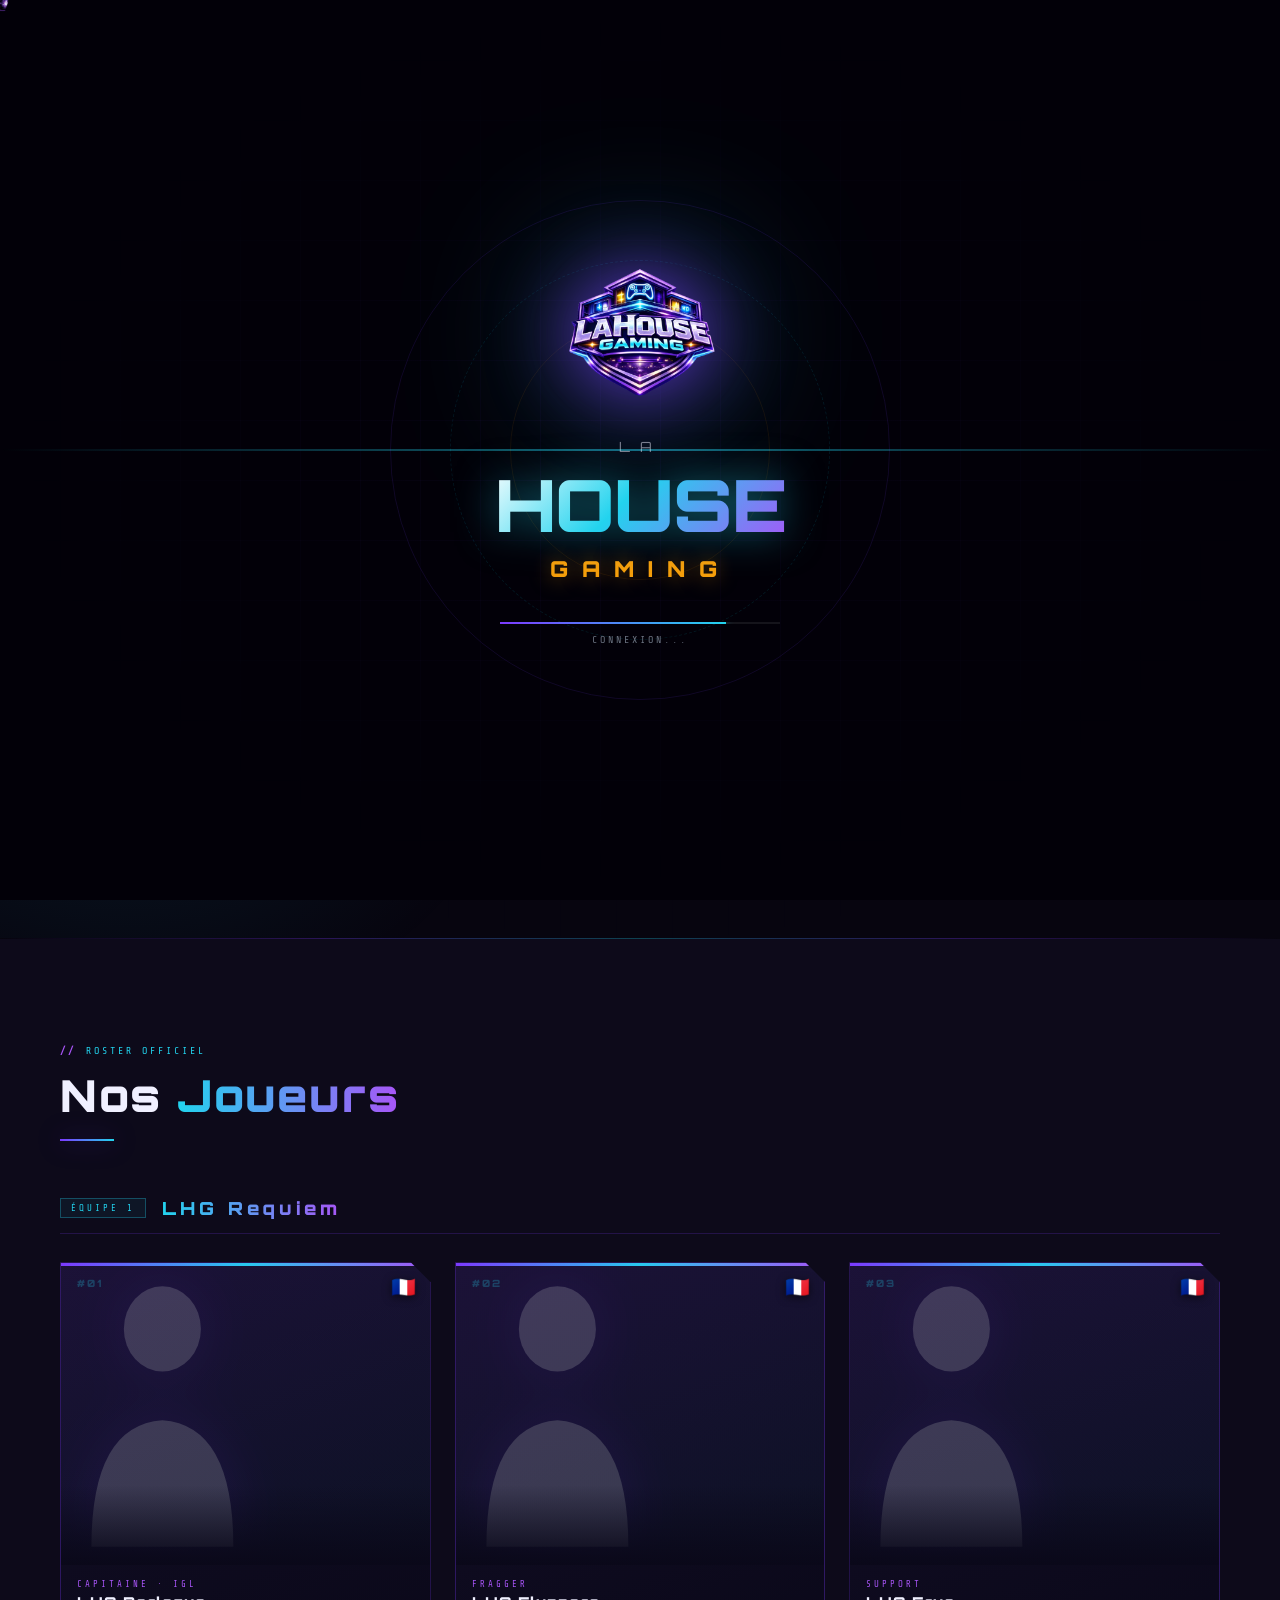
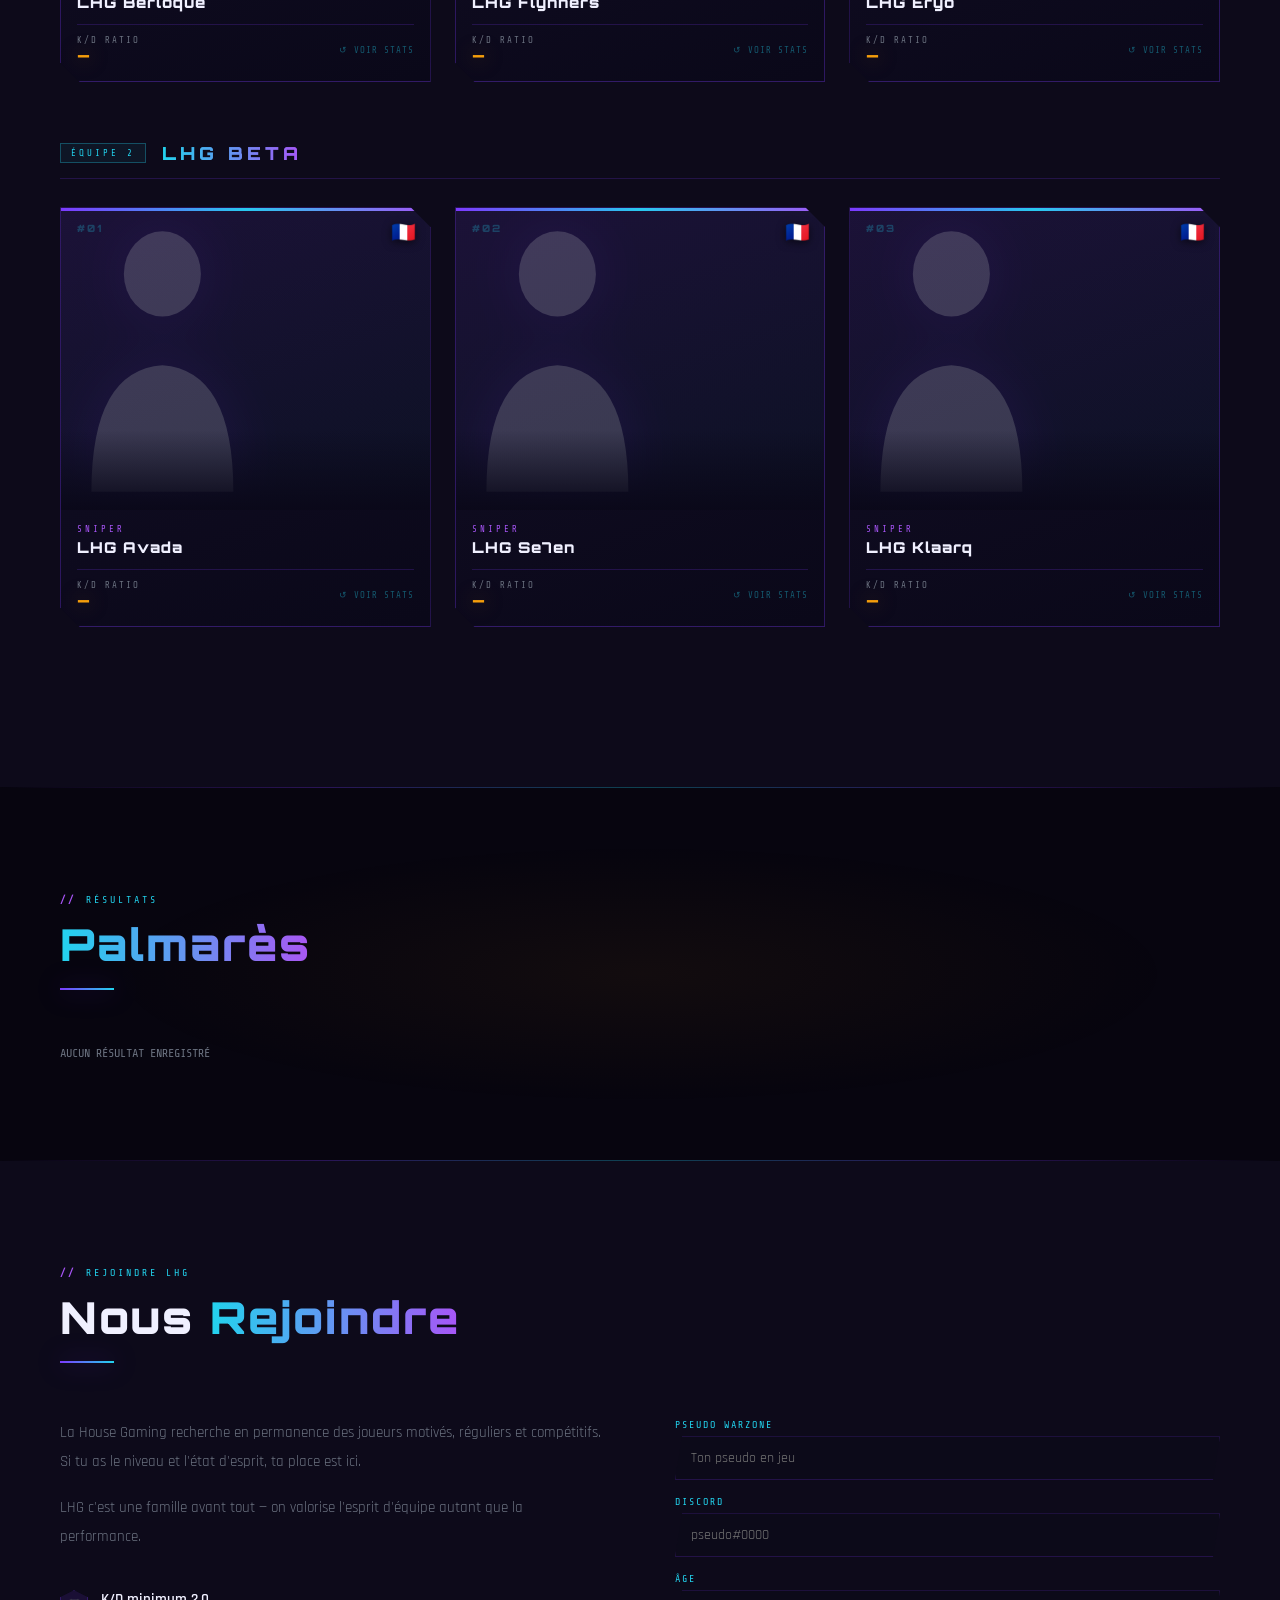
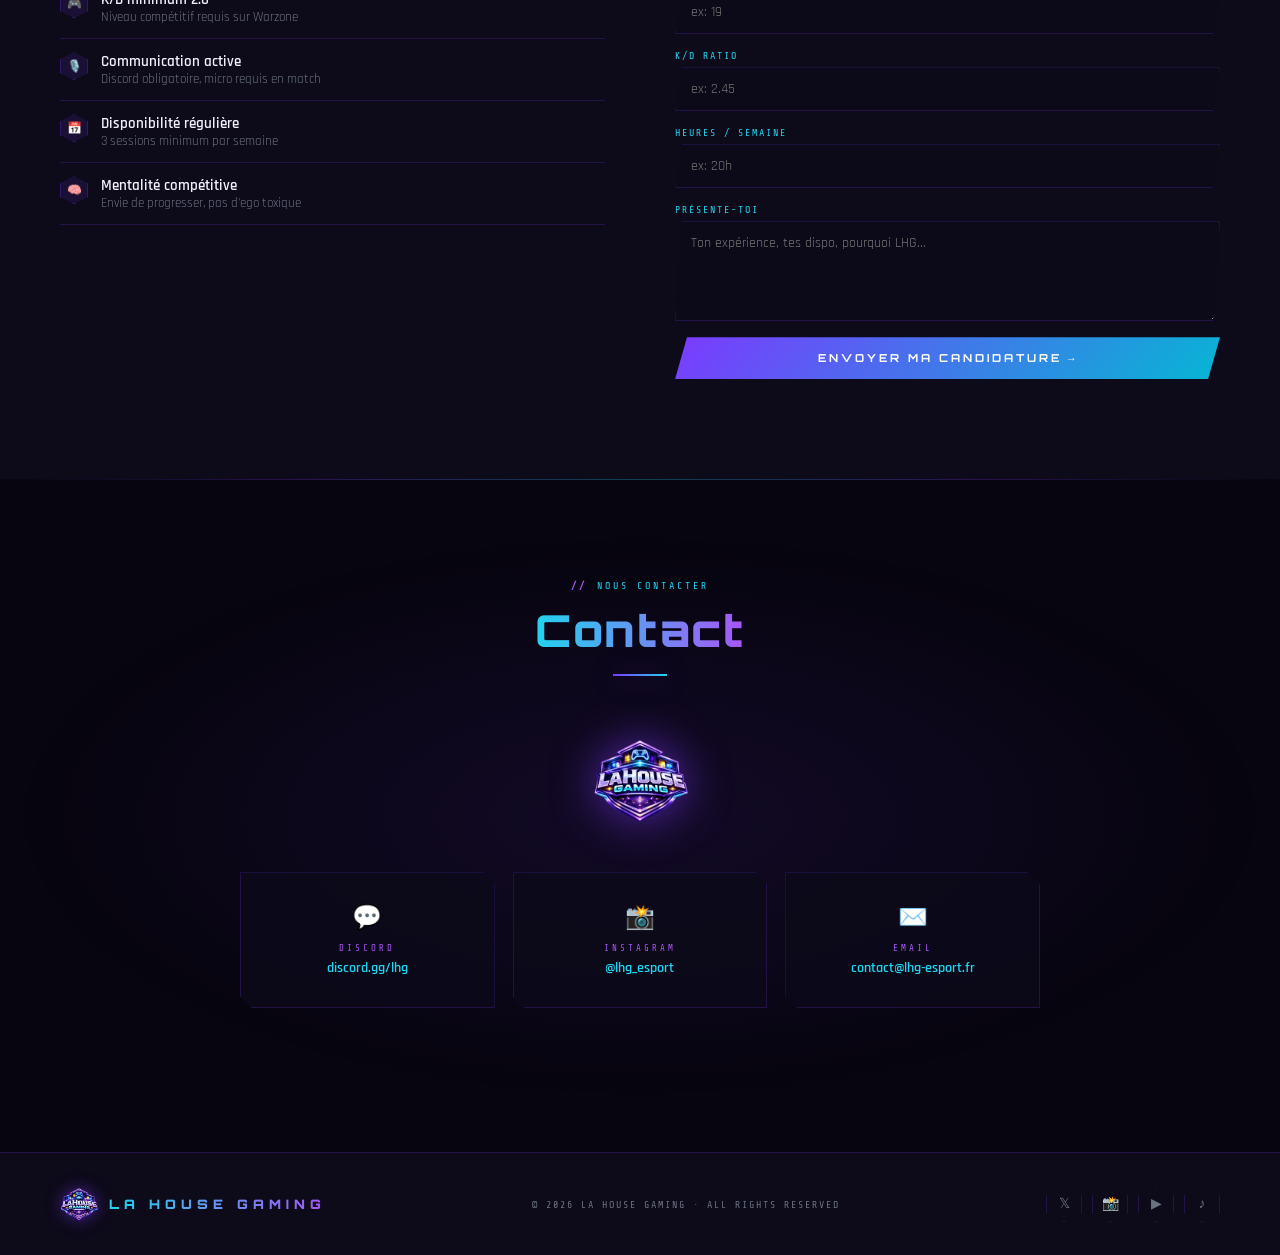
<file: images/index.html>
<!DOCTYPE html>
<html lang="fr">
<head>
  <meta charset="UTF-8">
  <meta name="viewport" content="width=device-width, initial-scale=1.0">
  <title>La House Gaming | LHG — Structure Warzone Officielle</title>
  <!-- Favicon LHG — utilise ton logo depuis le dossier images/ -->
  <link rel="icon" type="image/png" href="images/logo.png">
  <link rel="shortcut icon" type="image/png" href="images/logo.png">
  <link rel="apple-touch-icon" href="images/logo.png">
  <link href="https://fonts.googleapis.com/css2?family=Orbitron:wght@400;600;700;900&family=Rajdhani:wght@300;400;500;600;700&family=Share+Tech+Mono&display=swap" rel="stylesheet">
  <link rel="stylesheet" href="css/style.css">
  <link rel="stylesheet" href="css/admin.css">
</head>
<body>

<!-- ══════════════════════════════
     INTRO / SPLASH SCREEN
══════════════════════════════ -->
<div id="intro">
  <div id="intro-grid"></div>
  <div id="intro-scan"></div>
  <div id="intro-rings">
    <div class="i-ring"></div>
    <div class="i-ring"></div>
    <div class="i-ring"></div>
  </div>
  <div id="intro-logo">
    <img src="images/logo.png" alt="LHG">
    <div id="intro-title">
      <span class="i-la">LA</span>
      <span class="i-house">HOUSE</span>
      <span class="i-gaming">GAMING</span>
    </div>
    <div id="intro-bar-wrap">
      <div id="intro-bar-bg"><div id="intro-bar-fill"></div></div>
      <div id="intro-bar-label">CHARGEMENT...</div>
    </div>
  </div>
</div>

<!-- CANVAS PARTICULES -->
<canvas id="ptc"></canvas>

<!-- TOAST -->
<div id="toast"></div>

<!-- NOTIFICATIONS TEMPS RÉEL -->
<div id="notif-wrap"></div>
<div id="ann">
  <button class="ann-x" id="ann-close">✕</button>
  <span id="ann-txt"></span>
</div>

<!-- ADMIN LOGIN -->
<div id="adm-ov">
  <div id="adm-box">
    <button class="ac" id="btn-close-login">✕</button>
    <div class="at">💎 | Admin Accès</div>
    <div class="as">// ACCÈS RESTREINT · LHG STAFF ONLY</div>
    <div class="afg">
      <label class="afl">Identifiant</label>
      <input type="text" id="au" class="afi" placeholder="Username" autocomplete="username">
    </div>
    <div class="afg">
      <label class="afl">Mot de passe</label>
      <div style="position:relative">
        <input type="password" id="apw" class="afi" placeholder="••••••••" autocomplete="current-password" style="padding-right:44px">
        <button id="pw-toggle" type="button" style="position:absolute;right:12px;top:50%;transform:translateY(-50%);background:none;border:none;color:var(--dm);cursor:pointer;font-size:15px;padding:0;line-height:1">👁</button>
      </div>
    </div>
    <div class="a-remember">
      <label class="a-rem-lbl">
        <input type="checkbox" id="a-rem" checked>
        <span class="a-rem-box"></span>
        <span>Se souvenir de moi (30 jours)</span>
      </label>
    </div>
    <div id="adm-err">⚠️ | Identifiants incorrects</div>
    <button class="abtn" id="btn-login">CONNEXION ➡️</button>
    <div id="a-sess-status"></div>
  </div>
</div>

<!-- ════════════ ADMIN PANEL ════════════ -->
<div id="adm-panel">
  <div class="apnav">
    <div class="apbrand">
      <img src="images/logo.png" alt="LHG">
      <span class="apbrand-t">LHG ADMIN</span>
      <span class="ap-ver">v3.0</span>
    </div>
    <div class="ap-right">
      <span id="sess-inf"></span>
      <button class="aplogt" id="btn-logout">📴 | DÉCONNEXION</button>
    </div>
  </div>

  <div class="ap-body">
    <div class="ap-hd">
      <div class="ap-hd-t">TABLEAU DE BORD</div>
      <div class="ap-dt" id="ap-dt"></div>
    </div>

    <!-- TABS -->
    <div class="ap-tabs">
      <button class="ap-tab active" data-tab="overview">📊 | Vue d'ensemble</button>
      <button class="ap-tab" data-tab="cands">📋 | Candidatures <span id="notif-badge" style="display:none;background:#f87171;color:#fff;font-size:9px;padding:2px 6px;border-radius:10px;margin-left:4px;font-family:'Share Tech Mono',monospace"></span></button>
      <button class="ap-tab" data-tab="roster-mgr">👥 | Roster</button>
      <button class="ap-tab" data-tab="palm-mgr">🏆 | Palmarès</button>
      <button class="ap-tab" data-tab="annonces">📢 | Annonces</button>
      <button class="ap-tab" data-tab="content">✏️ | Contenu</button>
      <button class="ap-tab" data-tab="design">🎨 | Design</button>
      <button class="ap-tab" data-tab="reseaux">🔗 | Réseaux</button>
      <button class="ap-tab" data-tab="settings">⚙️ | Paramètres</button>
    </div>

    <!-- TAB: VUE D'ENSEMBLE -->
    <div class="ap-tc active" id="tab-overview">
      <div class="sg" id="stats-grid"></div>
      <div class="apg">
        <div class="apc cc"><div class="apc-ico">📋 |</div><div class="apc-t">CANDIDATURES</div><div class="apc-d">Voir et gérer les candidatures reçues.</div><button class="apb c" onclick="switchTab('cands')">OUVRIR</button></div>
        <div class="apc cv"><div class="apc-ico">👥 |</div><div class="apc-t">ROSTER</div><div class="apc-d">Ajouter, éditer, supprimer des joueurs.</div><button class="apb v" onclick="switchTab('roster-mgr')">GÉRER</button></div>
        <div class="apc cg"><div class="apc-ico">🏆 |</div><div class="apc-t">PALMARÈS</div><div class="apc-d">Gérer les résultats de tournois.</div><button class="apb g" onclick="switchTab('palm-mgr')">GÉRER</button></div>
        <div class="apc cv"><div class="apc-ico">📢 |</div><div class="apc-t">ANNONCES</div><div class="apc-d">Gérer les annonces et l'historique.</div><button class="apb v" onclick="switchTab('annonces')">GÉRER</button></div>
        <div class="apc cg"><div class="apc-ico">🔗 |</div><div class="apc-t">WEBHOOK DISCORD</div><div class="apc-d">Configurer les notifications Discord.</div><button class="apb g" onclick="openModal('webhook')">CONFIGURER</button></div>
        <div class="apc cv"><div class="apc-ico">🍀 |</div><div class="apc-t">APERÇU SITE</div><div class="apc-d">Fermer le panel et voir le site.</div><button class="apb v" onclick="closePanel()">VOIR</button></div>
      </div>
    </div>

    <!-- TAB: ANNONCES -->
    <div class="ap-tc" id="tab-annonces">
      <div class="ap-sh">GESTION DES ANNONCES</div>
      <div id="annonces-wrap"></div>
    </div>

    <!-- TAB: CANDIDATURES -->
    <div class="ap-tc" id="tab-cands">
      <div class="ap-sh">CANDIDATURES <span class="ap-bdg" id="c-bdg">0</span></div>
      <div style="display:flex;gap:9px;margin-bottom:18px;flex-wrap:wrap">
        <button class="apb c" onclick="setCandFilter('all')">Toutes</button>
        <button class="apb c" onclick="setCandFilter('new')">🆕 | Nouvelles</button>
        <button class="apb c" onclick="setCandFilter('ok')">✅ | Acceptées</button>
        <button class="apb c" onclick="setCandFilter('ko')">❌ | Refusées</button>
        <button class="apb g" onclick="exportCands()">💾 | Exporter</button>
        <button class="apb r" onclick="openModal('del-all-cands')">🗑 | Tout supprimer</button>
      </div>
      <div id="cands-wrap"></div>
    </div>

    <!-- TAB: ROSTER MANAGER -->
    <div class="ap-tc" id="tab-roster-mgr">
      <div class="ap-sh">ROSTER <span class="ap-bdg" id="roster-bdg">0</span></div>
      <div style="display:flex;gap:9px;margin-bottom:18px;flex-wrap:wrap">
        <button class="apb c" onclick="openModal('add-player')">➕ Ajouter un joueur</button>
        <button class="apb r" onclick="openModal('del-all-roster')">🗑 Vider le roster</button>
      </div>
      <div id="roster-tbl"></div>
    </div>

    <!-- TAB: PALMARES MANAGER -->
    <div class="ap-tc" id="tab-palm-mgr">
      <div class="ap-sh">PALMARÈS <span class="ap-bdg" id="palm-bdg">0</span></div>
      <div style="display:flex;gap:9px;margin-bottom:18px;flex-wrap:wrap">
        <button class="apb g" onclick="openModal('add-palm')">➕ Ajouter un résultat</button>
        <button class="apb r" onclick="openModal('del-all-palm')">🗑 Tout supprimer</button>
      </div>
      <div id="palm-tbl"></div>
    </div>

    <!-- TAB: CONTENU -->
    <div class="ap-tc" id="tab-content">
      <div class="apg">
        <div class="apc cv"><div class="apc-ico">✍️ |</div><div class="apc-t">TEXTE ACCUEIL</div><div class="apc-d">Description principale du site.</div><button class="apb v" onclick="openModal('desc')">MODIFIER</button></div>
        <div class="apc cc"><div class="apc-ico">📊 |</div><div class="apc-t">STATS HERO</div><div class="apc-d">Les 3 chiffres clés de l'accueil.</div><button class="apb c" onclick="openModal('herostats')">MODIFIER</button></div>
        <div class="apc cv"><div class="apc-ico">📢 |</div><div class="apc-t">BANDEAU ANNONCE</div><div class="apc-d">Message visible en haut du site.</div><button class="apb v" onclick="openModal('annonce')">GÉRER</button></div>
        <div class="apc cg"><div class="apc-ico">🎮 |</div><div class="apc-t">CRITÈRES RECRUTEMENT</div><div class="apc-d">Modifier les 4 critères affichés.</div><button class="apb g" onclick="openModal('recrit')">MODIFIER</button></div>
        <div class="apc cv"><div class="apc-ico">📱 |</div><div class="apc-t">BANNIÈRE TIKTOK</div><div class="apc-d">URL et texte de la bannière TikTok.</div><button class="apb v" onclick="openModal('tiktok')">MODIFIER</button></div>
        <div class="apc cc"><div class="apc-ico">🗓️ |</div><div class="apc-t">COMPTE À REBOURS</div><div class="apc-d">Afficher un timer prochain tournoi.</div><button class="apb c" onclick="openModal('countdown')">CONFIGURER</button></div>
        <div class="apc cg"><div class="apc-ico">🔠 |</div><div class="apc-t">SLOGAN HERO</div><div class="apc-d">Texte "WARZONE · ESPORT · FRANCE".</div><button class="apb g" onclick="openModal('slogan')">MODIFIER</button></div>
        <div class="apc cv"><div class="apc-ico">🖼️ |</div><div class="apc-t">TITRE ONGLET</div><div class="apc-d">Titre affiché dans le navigateur.</div><button class="apb v" onclick="openModal('page-title')">MODIFIER</button></div>
      </div>
    </div>

    <!-- TAB: DESIGN -->
    <div class="ap-tc" id="tab-design">
      <div class="apg">
        <div class="apc cv"><div class="apc-ico">🎨 |</div><div class="apc-t">COULEUR CYAN</div><div class="apc-d">Couleur principale du site.</div><button class="apb v" onclick="openModal('color1')">CHANGER</button></div>
        <div class="apc cg"><div class="apc-ico">💜 |</div><div class="apc-t">COULEUR VIOLET</div><div class="apc-d">Couleur accent secondaire.</div><button class="apb g" onclick="openModal('color2')">CHANGER</button></div>
        <div class="apc cc"><div class="apc-ico">✨ |</div><div class="apc-t">PARTICULES</div><div class="apc-d">Nombre de particules en fond.</div><button class="apb c" onclick="openModal('particles')">RÉGLER</button></div>
        <div class="apc cg"><div class="apc-ico">🌑 |</div><div class="apc-t">THÈME FOND</div><div class="apc-d">Couleur de fond du site.</div><button class="apb g" onclick="openModal('theme')">CHANGER</button></div>
      </div>
    </div>

    <!-- TAB: RÉSEAUX -->
    <div class="ap-tc" id="tab-reseaux">
      <div class="apg">
        <div class="apc cv"><div class="apc-ico">🔗 |</div><div class="apc-t">LIENS SOCIAUX</div><div class="apc-d">Discord, Instagram, Email.</div><button class="apb v" onclick="openModal('socials')">MODIFIER</button></div>
        <div class="apc cc"><div class="apc-ico">🎵 |</div><div class="apc-t">TIKTOK</div><div class="apc-d">URL et texte bannière TikTok.</div><button class="apb c" onclick="openModal('tiktok')">MODIFIER</button></div>
        <div class="apc cg"><div class="apc-ico">🐦 |</div><div class="apc-t">TWITTER / X</div><div class="apc-d">Lien vers le compte Twitter/X.</div><button class="apb g" onclick="openModal('twitter')">MODIFIER</button></div>
        <div class="apc cv"><div class="apc-ico">📺 |</div><div class="apc-t">TWITCH / YOUTUBE</div><div class="apc-d">Lien stream ou chaîne YouTube.</div><button class="apb v" onclick="openModal('stream')">MODIFIER</button></div>
      </div>
    </div>

    <!-- TAB: PARAMÈTRES -->
    <div class="ap-tc" id="tab-settings">
      <div class="apg">
        <div class="apc cg"><div class="apc-ico">🔒 |</div><div class="apc-t">MOT DE PASSE</div><div class="apc-d">Modifier les identifiants admin.</div><button class="apb g" onclick="openModal('pass')">MODIFIER</button></div>
        <div class="apc cc"><div class="apc-ico">💾 |</div><div class="apc-t">EXPORTER CONFIG</div><div class="apc-d">Sauvegarder toute la config.</div><button class="apb c" onclick="exportConfig()">EXPORTER</button></div>
        <div class="apc cv"><div class="apc-ico">📂 |</div><div class="apc-t">IMPORTER CONFIG</div><div class="apc-d">Restaurer depuis un JSON.</div><button class="apb v" onclick="openModal('import')">IMPORTER</button></div>
        <div class="apc cr"><div class="apc-ico">🗑️ |</div><div class="apc-t">RÉINITIALISER</div><div class="apc-d">Remettre tout à zéro.</div><button class="apb r" onclick="openModal('reset')">RESET</button></div>
      </div>
    </div>

  </div><!-- /ap-body -->
</div><!-- /adm-panel -->

<!-- MODAL -->
<div id="ap-mod">
  <div class="apmb">
    <button class="apmx" id="btn-close-modal">✕</button>
    <div class="apmt" id="modal-title">—</div>
    <div id="modal-body"></div>
  </div>
</div>

<!-- ════════════ SITE PUBLIC ════════════ -->
<nav id="main-nav">
  <a href="#hero" class="nav-brand">
    <img src="images/logo.png" alt="LHG" class="nav-logo-img" id="nav-logo">
    <span class="nav-wm">LHG</span>
  </a>
  <ul class="nav-links">
    <li><a href="#roster">Roster</a></li>
    <li><a href="#palmares">Palmarès</a></li>
    <li><a href="#recrutement">Rejoindre</a></li>
    <li><a href="#contact" class="nav-cta">Contact</a></li>
    <li><div id="adm-badge">🛰️ | ADMIN</div></li>
  </ul>
</nav>

<!-- HERO -->
<section id="hero">
  <div class="h-banner"><img src="images/banniere.png" alt="LHG"></div>
  <div class="h-bg"></div>
  <div class="h-grid"></div>
  <div class="h-scan"></div>
  <div class="h-inner max">
    <div>
      <div class="h-eyebrow">
        <span class="dot"></span>
        <span id="hero-slogan">WARZONE · ESPORT · FRANCE</span>
      </div>
      <h1 class="h-h1">
        <span class="h1a">LA</span>
        <span class="h1b">HOUSE</span>
        <span class="h1c">GAMING</span>
      </h1>
      <p class="h-sub" id="hero-desc">Structure compétitive française spécialisée Warzone. Nous regroupons les meilleurs talents pour dominer la scène esport nationale et internationale.</p>
      <div class="h-btns">
        <a href="#roster" class="btn-p">Notre Roster</a>
        <a href="#recrutement" class="btn-g">Nous rejoindre</a>
      </div>

      <!-- TikTok Banner -->
      <div class="tt-wrap">
        <a id="tt-link" href="https://www.tiktok.com/@lahousegaming" target="_blank" rel="noopener" class="tt-ban">
          <div class="tt-ico">
            <svg viewBox="0 0 24 24"><path d="M19.59 6.69a4.83 4.83 0 0 1-3.77-4.25V2h-3.45v13.67a2.89 2.89 0 0 1-2.88 2.5 2.89 2.89 0 0 1-2.89-2.89 2.89 2.89 0 0 1 2.89-2.89c.28 0 .54.04.79.1V9.01a6.32 6.32 0 0 0-.79-.05 6.34 6.34 0 0 0-6.34 6.34 6.34 6.34 0 0 0 6.34 6.34 6.34 6.34 0 0 0 6.33-6.34V8.69a8.18 8.18 0 0 0 4.78 1.52V6.75a4.85 4.85 0 0 1-1.01-.06z"/></svg>
          </div>
          <div class="tt-info">
            <div class="tt-live">DERNIÈRE VIDÉO</div>
            <div class="tt-nm" id="tt-name">@lahousegaming</div>
            <div class="tt-ds" id="tt-desc">Clips · Highlights · Behind the scenes</div>
          </div>
          <div class="tt-arr">→</div>
        </a>

        <!-- Bannière Discord -->
        <a id="social-discord" href="https://discord.gg/housegaming" target="_blank" rel="noopener" class="social-ban discord">
          <div class="social-ico">
            <svg viewBox="0 0 24 24"><path d="M20.317 4.37a19.791 19.791 0 0 0-4.885-1.515.074.074 0 0 0-.079.037c-.21.375-.444.864-.608 1.25a18.27 18.27 0 0 0-5.487 0 12.64 12.64 0 0 0-.617-1.25.077.077 0 0 0-.079-.037A19.736 19.736 0 0 0 3.677 4.37a.07.07 0 0 0-.032.027C.533 9.046-.32 13.58.099 18.057c.002.022.015.045.036.059a19.9 19.9 0 0 0 5.993 3.03.078.078 0 0 0 .084-.028 14.09 14.09 0 0 0 1.226-1.994.076.076 0 0 0-.041-.106 13.107 13.107 0 0 1-1.872-.892.077.077 0 0 1-.008-.128 10.2 10.2 0 0 0 .372-.292.074.074 0 0 1 .077-.01c3.928 1.793 8.18 1.793 12.062 0a.074.074 0 0 1 .078.01c.12.098.246.198.373.292a.077.077 0 0 1-.006.127 12.299 12.299 0 0 1-1.873.892.077.077 0 0 0-.041.107c.36.698.772 1.362 1.225 1.993a.076.076 0 0 0 .084.028 19.839 19.839 0 0 0 6.002-3.03.077.077 0 0 0 .032-.054c.5-5.177-.838-9.674-3.549-13.66a.061.061 0 0 0-.031-.03z"/></svg>
          </div>
          <div class="social-info">
            <div class="social-tag">SERVEUR DISCORD</div>
            <div class="social-nm" id="social-discord-name">La House Gaming</div>
            <div class="social-ds">discord.gg/housegaming</div>
          </div>
          <div class="social-arr">→</div>
        </a>

        <!-- Bannière Twitch -->
        <a id="social-twitch" href="https://www.twitch.tv/lahousegaming" target="_blank" rel="noopener" class="social-ban twitch">
          <div class="social-ico">
            <svg viewBox="0 0 24 24"><path d="M11.571 4.714h1.715v5.143H11.57zm4.715 0H18v5.143h-1.714zM6 0L1.714 4.286v15.428h5.143V24l4.286-4.286h3.428L22.286 12V0zm14.571 11.143l-3.428 3.428h-3.429l-3 3v-3H6.857V1.714h13.714z"/></svg>
          </div>
          <div class="social-info">
            <div class="social-tag">LIVE TWITCH</div>
            <div class="social-nm" id="social-twitch-name">lahousegaming</div>
            <div class="social-ds">twitch.tv/lahousegaming</div>
          </div>
          <div class="social-arr">→</div>
        </a>
      </div>

      <!-- Stats -->
      <div class="h-stats">
        <div class="hst">
          <div class="hst-n" id="hs1n">
            <span id="discord-count">—</span>
          </div>
          <div class="hst-l" id="hs1l">Membres Discord</div>
        </div>
        <div class="hst"><div class="hst-n" id="hs2n">2026</div><div class="hst-l" id="hs2l">Fondation</div></div>
        <div class="hst"><div class="hst-n" id="hs3n">TOP</div><div class="hst-l" id="hs3l">France</div></div>
      </div>

      <!-- Countdown -->
      <div id="cd-wrap">
        <div class="cd-lbl" id="cd-lbl">⏱ PROCHAIN TOURNOI</div>
        <div class="cd-nums">
          <div class="cd-u"><div id="cd-d" style="color:var(--go)">00</div><div>JOURS</div></div>
          <div class="cd-u"><div id="cd-h" style="color:var(--cy)">00</div><div>HEURES</div></div>
          <div class="cd-u"><div id="cd-m" style="color:var(--vb)">00</div><div>MIN</div></div>
          <div class="cd-u"><div id="cd-s" style="color:var(--wh)">00</div><div>SEC</div></div>
        </div>
      </div>
    </div>

    <div class="h-right">
      <div class="logo-stage">
        <div class="lr"></div>
        <div class="lr"></div>
        <div class="lr"></div>
        <div class="rdots" id="rdots"></div>
        <div class="logo-wrap">
          <img src="images/logo.png" alt="La House Gaming">
        </div>
      </div>
    </div>
  </div>
</section>
<div class="divider"></div>

<!-- ROSTER -->
<section id="roster">
  <div class="max">
    <div class="sh">
      <div class="stag">Roster Officiel</div>
      <h2 class="stit">Nos <span>Joueurs</span></h2>
      <div class="sline"></div>
    </div>
    <!-- Équipe 1 -->
    <div class="team-block" id="team-1-block">
      <div class="team-label">
        <span class="team-tag">ÉQUIPE 1</span>
        <span class="team-name" id="team-1-name">LHG Requiuem</span>
      </div>
      <div class="rcard-grid" id="team-1-grid"></div>
    </div>
    <!-- Équipe 2 -->
    <div class="team-block" id="team-2-block">
      <div class="team-label">
        <span class="team-tag">ÉQUIPE 2</span>
        <span class="team-name" id="team-2-name">LHG BETA</span>
      </div>
      <div class="rcard-grid" id="team-2-grid"></div>
    </div>
  </div>
</section>
<div class="divider"></div>

<!-- PALMARÈS -->
<section id="palmares">
  <div class="max">
    <div class="sh">
      <div class="stag">Résultats</div>
      <h2 class="stit"><span>Palmarès</span></h2>
      <div class="sline"></div>
    </div>
    <div class="plist" id="palm-list"></div>
  </div>
</section>
<div class="divider"></div>

<!-- RECRUTEMENT -->
<section id="recrutement">
  <div class="max">
    <div class="sh">
      <div class="stag">Rejoindre LHG</div>
      <h2 class="stit">Nous <span>Rejoindre</span></h2>
      <div class="sline"></div>
    </div>
    <div class="rgd">
      <div class="ri">
        <p>La House Gaming recherche en permanence des joueurs motivés, réguliers et compétitifs. Si tu as le niveau et l'état d'esprit, ta place est ici.</p>
        <p>LHG c'est une famille avant tout — on valorise l'esprit d'équipe autant que la performance.</p>
        <div class="rl">
          <div class="rr"><div class="ric">🎮</div><div class="rt"><strong id="req1-t">K/D minimum 2.0</strong><span id="req1-d">Niveau compétitif requis sur Warzone</span></div></div>
          <div class="rr"><div class="ric">🎙️</div><div class="rt"><strong id="req2-t">Communication active</strong><span id="req2-d">Discord obligatoire, micro requis en match</span></div></div>
          <div class="rr"><div class="ric">📅</div><div class="rt"><strong id="req3-t">Disponibilité régulière</strong><span id="req3-d">3 sessions minimum par semaine</span></div></div>
          <div class="rr"><div class="ric">🧠</div><div class="rt"><strong id="req4-t">Mentalité compétitive</strong><span id="req4-d">Envie de progresser, pas d'ego toxique</span></div></div>
        </div>
      </div>
      <div>
        <div class="rf-form" id="cand-form">
          <div class="fg"><label class="fl">Pseudo Warzone</label><input type="text" class="fi" id="cf-p" placeholder="Ton pseudo en jeu"></div>
          <div class="fg"><label class="fl">Discord</label><input type="text" class="fi" id="cf-d" placeholder="pseudo#0000"></div>
          <div class="fg"><label class="fl">Âge</label><input type="text" class="fi" id="cf-a" placeholder="ex: 19"></div>
          <div class="fg"><label class="fl">K/D ratio</label><input type="text" class="fi" id="cf-k" placeholder="ex: 2.45"></div>
          <div class="fg"><label class="fl">Heures / semaine</label><input type="text" class="fi" id="cf-h" placeholder="ex: 20h"></div>
          <div class="fg"><label class="fl">Présente-toi</label><textarea class="fta" id="cf-b" placeholder="Ton expérience, tes dispo, pourquoi LHG..."></textarea></div>
          <button class="fsub" id="cand-submit">Envoyer ma candidature →</button>
        </div>
        <div id="cand-ok">
          <div class="csi">✅</div>
          <p>CANDIDATURE ENVOYÉE !<br>On reviendra vers toi sur Discord sous 48h.</p>
        </div>
      </div>
    </div>
  </div>
</section>
<div class="divider"></div>

<!-- CONTACT -->
<section id="contact">
  <div class="cwrap max">
    <div class="sh" style="text-align:center;display:flex;flex-direction:column;align-items:center">
      <div class="stag">Nous contacter</div>
      <h2 class="stit"><span>Contact</span></h2>
      <div class="sline" style="margin:16px auto 0"></div>
    </div>
    <div class="clogo"><img src="images/logo.png" alt="LHG"></div>
    <div class="ccards">
      <div class="cc"><div class="cc-ico">💬</div><div class="cc-type">Discord</div><div class="cc-val"><a href="#" id="lk-d">discord.gg/lhg</a></div></div>
      <div class="cc"><div class="cc-ico">📸</div><div class="cc-type">Instagram</div><div class="cc-val"><a href="#" id="lk-i">@lhg_esport</a></div></div>
      <div class="cc"><div class="cc-ico">✉️</div><div class="cc-type">Email</div><div class="cc-val"><a href="#" id="lk-e">contact@lhg-esport.fr</a></div></div>
    </div>
  </div>
</section>

<!-- FOOTER -->
<footer>
  <div class="fb">
    <img src="images/logo.png" alt="LHG">
    <span class="fb-n">LA HOUSE GAMING</span>
  </div>
  <div class="fc">© 2026 LA HOUSE GAMING · ALL RIGHTS RESERVED</div>
  <div class="fso">
    <a class="sb" href="#" id="lk-tw">𝕏</a>
    <a class="sb" href="#" id="lk-ig">📸</a>
    <a class="sb" href="#" id="lk-yt">▶</a>
    <a class="sb" href="#" id="lk-tk">♪</a>
  </div>
</footer>

<!-- JS — ordre important : app.js en premier, puis roster.js, puis admin.js -->
<script src="js/app.js"></script>
<script src="js/roster.js"></script>
<script src="js/admin.js"></script>
<script>
  /* Init final — appelé après que tous les scripts soient chargés */
  renderRosterDOM();
  renderPalmDOM();
</script>

</body>
</html>
</file>
<file: images/css/style.css>
/* ═══════════════════════════════════════
   LHG — La House Gaming | style.css
═══════════════════════════════════════ */

:root {
  --bg: #07050f;
  --bg2: #0d0a1a;
  --vi: #7c3aff;
  --vb: #a855f7;
  --cy: #22d3ee;
  --cg: #06b6d4;
  --go: #f59e0b;
  --gl: #fcd34d;
  --wh: #f0f0ff;
  --dm: #6b7280;
  --br: rgba(124, 58, 255, 0.2);
  --gv: 0 0 24px rgba(124, 58, 255, 0.5), 0 0 60px rgba(124, 58, 255, 0.15);
  --gc: 0 0 24px rgba(34, 211, 238, 0.5), 0 0 60px rgba(34, 211, 238, 0.12);
  --gg: 0 0 20px rgba(245, 158, 11, 0.5), 0 0 50px rgba(245, 158, 11, 0.1);
}

*, *::before, *::after { margin: 0; padding: 0; box-sizing: border-box; }
html { scroll-behavior: smooth; }
body {
  background: var(--bg); color: var(--wh);
  font-family: 'Rajdhani', sans-serif; overflow-x: hidden;
}

::-webkit-scrollbar { width: 3px; }
::-webkit-scrollbar-track { background: var(--bg); }
::-webkit-scrollbar-thumb { background: linear-gradient(var(--vi), var(--cy)); border-radius: 2px; }

/* ══════════════════════════════════════
   INTRO / SPLASH SCREEN
══════════════════════════════════════ */
#intro {
  position: fixed; inset: 0; z-index: 99999;
  background: #020008;
  display: flex; flex-direction: column;
  align-items: center; justify-content: center;
  overflow: hidden;
}
#intro.hide {
  animation: intro-out .8s cubic-bezier(.77,0,.18,1) forwards;
}
@keyframes intro-out {
  0%   { opacity: 1; transform: scale(1); }
  60%  { opacity: 1; transform: scale(1.04); }
  100% { opacity: 0; transform: scale(1.08); pointer-events: none; }
}

/* Grille en fond intro */
#intro-grid {
  position: absolute; inset: 0;
  background-image:
    linear-gradient(rgba(124,58,255,.06) 1px, transparent 1px),
    linear-gradient(90deg, rgba(124,58,255,.06) 1px, transparent 1px);
  background-size: 60px 60px;
  mask-image: radial-gradient(ellipse at center, rgba(0,0,0,.8) 0%, transparent 70%);
  animation: grid-in 1s ease forwards; opacity: 0;
}
@keyframes grid-in { to { opacity: 1; } }

/* Scan line */
#intro-scan {
  position: absolute; left: 0; right: 0; height: 2px;
  background: linear-gradient(90deg, transparent, var(--cy), transparent);
  animation: scan-intro 2s linear infinite; opacity: .5;
}
@keyframes scan-intro { 0% { top: -2px; } 100% { top: 100%; } }

/* Cercles décoratifs */
#intro-rings {
  position: absolute; inset: 0;
  display: flex; align-items: center; justify-content: center;
}
.i-ring {
  position: absolute; border-radius: 50%; border: 1px solid;
  animation: spin-ring linear infinite;
}
.i-ring:nth-child(1) { width: 500px; height: 500px; border-color: rgba(124,58,255,.12); animation-duration: 30s; }
.i-ring:nth-child(2) { width: 380px; height: 380px; border-color: rgba(34,211,238,.1); border-style: dashed; animation-duration: 20s; animation-direction: reverse; }
.i-ring:nth-child(3) { width: 260px; height: 260px; border-color: rgba(245,158,11,.08); animation-duration: 14s; }
@keyframes spin-ring { to { transform: rotate(360deg); } }

/* Logo central */
#intro-logo {
  position: relative; z-index: 2;
  display: flex; flex-direction: column; align-items: center; gap: 32px;
}
#intro-logo img {
  width: 150px; height: 150px; object-fit: contain;
  animation: logo-pop 1s cubic-bezier(.34,1.56,.64,1) .3s forwards; opacity: 0;
  filter: drop-shadow(0 0 40px rgba(124,58,255,.8)) drop-shadow(0 0 80px rgba(34,211,238,.4));
}
@keyframes logo-pop {
  0%   { opacity: 0; transform: scale(.4) translateY(20px); }
  100% { opacity: 1; transform: scale(1) translateY(0); }
}

/* Texte intro */
#intro-title {
  text-align: center;
  animation: title-in .8s ease .9s forwards; opacity: 0;
}
#intro-title .i-la {
  display: block;
  font-family: 'Orbitron', monospace; font-weight: 400;
  font-size: 14px; letter-spacing: 10px;
  color: rgba(240,240,255,.5); margin-bottom: 4px;
}
#intro-title .i-house {
  display: block;
  font-family: 'Orbitron', monospace; font-weight: 900;
  font-size: clamp(36px, 6vw, 72px); letter-spacing: -1px;
  background: linear-gradient(135deg, #fff 0%, var(--cy) 45%, var(--vb) 100%);
  -webkit-background-clip: text; -webkit-text-fill-color: transparent;
  filter: drop-shadow(0 0 20px rgba(34,211,238,.5));
}
#intro-title .i-gaming {
  display: block;
  font-family: 'Orbitron', monospace; font-weight: 900;
  font-size: clamp(14px, 2vw, 22px); letter-spacing: 14px;
  color: var(--go); text-shadow: var(--gg); margin-top: 6px;
}
@keyframes title-in {
  from { opacity: 0; transform: translateY(16px); }
  to   { opacity: 1; transform: translateY(0); }
}

/* Barre de chargement */
#intro-bar-wrap {
  position: relative; z-index: 2; width: 280px; margin-top: 8px;
  animation: title-in .6s ease 1.4s forwards; opacity: 0;
}
#intro-bar-bg {
  width: 100%; height: 2px;
  background: rgba(255,255,255,.08);
  overflow: hidden;
}
#intro-bar-fill {
  height: 100%; width: 0%;
  background: linear-gradient(90deg, var(--vi), var(--cy));
  box-shadow: 0 0 10px var(--cy);
  transition: width .05s linear;
}
#intro-bar-label {
  font-family: 'Share Tech Mono', monospace; font-size: 10px;
  letter-spacing: 3px; color: var(--dm);
  text-align: center; margin-top: 10px;
}

/* Particules intro */
.i-spark {
  position: absolute; border-radius: 50%;
  animation: spark-float linear infinite;
  opacity: 0;
}
@keyframes spark-float {
  0%   { opacity: 0; transform: translateY(0) scale(0); }
  20%  { opacity: .8; transform: translateY(-20px) scale(1); }
  100% { opacity: 0; transform: translateY(-120px) scale(.3); }
}

/* ── NAVBAR ── */
nav {
  position: fixed; top: 0; left: 0; right: 0; z-index: 1000;
  height: 70px; padding: 0 60px;
  display: flex; align-items: center; justify-content: space-between;
  background: rgba(7, 5, 15, 0.92); backdrop-filter: blur(20px);
  border-bottom: 1px solid var(--br); transition: background 0.3s;
}
.nav-brand { display: flex; align-items: center; gap: 12px; text-decoration: none; }
.nav-logo-img {
  height: 44px; width: auto; cursor: pointer;
  filter: drop-shadow(0 0 10px rgba(124, 58, 255, 0.6)); transition: filter 0.3s;
}
.nav-brand:hover .nav-logo-img { filter: drop-shadow(0 0 20px rgba(34, 211, 238, 0.8)); }
.nav-wm {
  font-family: 'Orbitron', monospace; font-weight: 900; font-size: 15px; letter-spacing: 5px;
  background: linear-gradient(90deg, var(--cy), var(--vb));
  -webkit-background-clip: text; -webkit-text-fill-color: transparent;
}
.nav-links { display: flex; align-items: center; gap: 32px; list-style: none; }
.nav-links a {
  font-family: 'Rajdhani', sans-serif; font-weight: 600; font-size: 13px;
  letter-spacing: 2px; text-decoration: none; color: var(--dm);
  text-transform: uppercase; transition: color 0.25s; position: relative;
}
.nav-links a::after {
  content: ''; position: absolute; bottom: -4px; left: 0;
  width: 0; height: 1px; background: var(--cy); transition: width 0.3s;
}
.nav-links a:hover { color: var(--cy); }
.nav-links a:hover::after { width: 100%; }
.nav-cta {
  padding: 9px 20px; border: 1px solid var(--vi) !important;
  color: var(--vb) !important; font-family: 'Orbitron', monospace !important;
  font-size: 10px !important; letter-spacing: 3px !important; transition: all 0.3s !important;
}
.nav-cta:hover { background: var(--vi) !important; color: #fff !important; box-shadow: var(--gv) !important; }
.nav-cta::after { display: none !important; }

#adm-badge {
  display: none; align-items: center; gap: 6px;
  padding: 6px 13px; background: rgba(245, 158, 11, 0.1);
  border: 1px solid rgba(245, 158, 11, 0.4); font-family: 'Share Tech Mono', monospace;
  font-size: 9px; letter-spacing: 2px; color: var(--go); cursor: pointer;
  transition: all 0.3s; user-select: none;
}
#adm-badge.show { display: flex; }
#adm-badge:hover { background: rgba(245, 158, 11, 0.22); }
#adm-badge::before {
  content: ''; width: 6px; height: 6px; border-radius: 50%;
  background: var(--go); box-shadow: 0 0 8px var(--go); animation: bl 1.5s infinite;
}
@keyframes bl { 0%, 100% { opacity: 1; } 50% { opacity: 0.1; } }

/* ── ANNONCE ── */
#ann {
  display: none; position: fixed; top: 70px; left: 0; right: 0; z-index: 999;
  padding: 8px 20px; text-align: center;
  font-family: 'Share Tech Mono', monospace; font-size: 11px; letter-spacing: 2px; color: #fff;
  background: linear-gradient(90deg, rgba(124, 58, 255, 0.92), rgba(34, 211, 238, 0.85));
}
.ann-x { float: right; background: none; border: none; color: rgba(255,255,255,.6); cursor: pointer; font-size: 14px; }
.ann-x:hover { color: #fff; }

/* ── HERO ── */
#hero {
  min-height: 100vh; display: flex; align-items: center; justify-content: center;
  position: relative; overflow: hidden; padding: 90px 60px 60px;
}
.h-bg {
  position: absolute; inset: 0;
  background: radial-gradient(ellipse 90% 70% at 60% 40%, rgba(124,58,255,.18) 0%, transparent 65%),
              radial-gradient(ellipse 50% 50% at 10% 80%, rgba(34,211,238,.09) 0%, transparent 60%);
}
.h-grid {
  position: absolute; inset: 0;
  background-image: linear-gradient(rgba(124,58,255,.04) 1px, transparent 1px),
                    linear-gradient(90deg, rgba(124,58,255,.04) 1px, transparent 1px);
  background-size: 56px 56px;
  mask-image: radial-gradient(ellipse at center, rgba(0,0,0,.9) 0%, transparent 75%);
}
.h-scan {
  position: absolute; top: 0; left: 0; right: 0; height: 1px;
  background: linear-gradient(90deg, transparent, var(--cy), transparent);
  animation: scan 5s linear infinite; opacity: 0.4;
}
@keyframes scan { 0% { top: 0; } 100% { top: 100%; } }
.h-banner { position: absolute; inset: 0; z-index: 0; overflow: hidden; }
.h-banner img { width: 100%; height: 100%; object-fit: cover; opacity: .08; filter: blur(2px) saturate(1.5); }
.h-inner {
  position: relative; z-index: 1; max-width: 1200px; width: 100%;
  display: grid; grid-template-columns: 1fr 1fr; gap: 60px; align-items: center;
}
.h-eyebrow {
  display: inline-flex; align-items: center; gap: 8px;
  padding: 5px 14px; border: 1px solid rgba(34,211,238,.3); background: rgba(34,211,238,.05);
  font-family: 'Share Tech Mono', monospace; font-size: 10px; letter-spacing: 3px; color: var(--cy);
  margin-bottom: 22px; animation: fu .8s ease forwards; opacity: 0;
}
.dot { width: 6px; height: 6px; border-radius: 50%; background: var(--cy); box-shadow: 0 0 8px var(--cy); animation: bl 1.5s infinite; }
.h-h1 { font-family: 'Orbitron', monospace; font-weight: 900; line-height: .95; animation: fu .8s .15s ease forwards; opacity: 0; }
.h1a { display: block; font-size: clamp(18px, 2.8vw, 36px); color: rgba(240,240,255,.55); letter-spacing: 8px; }
.h1b {
  display: block; font-size: clamp(52px, 7.5vw, 100px); letter-spacing: -2px;
  background: linear-gradient(135deg, #fff 0%, var(--cy) 40%, var(--vb) 80%);
  -webkit-background-clip: text; -webkit-text-fill-color: transparent;
  filter: drop-shadow(0 0 30px rgba(34,211,238,.4));
}
.h1c { display: block; font-size: clamp(16px, 2.2vw, 30px); letter-spacing: 12px; color: var(--go); text-shadow: var(--gg); margin-top: 4px; }
.h-sub {
  font-size: 16px; line-height: 1.9; color: var(--wh);
  max-width: 500px; margin: 26px 0 34px;
  animation: fu .8s .3s ease forwards; opacity: 0;
}
.h-btns { display: flex; gap: 14px; flex-wrap: wrap; animation: fu .8s .45s ease forwards; opacity: 0; }
.btn-p {
  padding: 13px 32px; background: linear-gradient(135deg, var(--vi), var(--cg));
  color: #fff; font-family: 'Orbitron', monospace; font-size: 11px; font-weight: 700;
  letter-spacing: 3px; text-decoration: none; cursor: pointer;
  clip-path: polygon(12px 0%, 100% 0%, calc(100% - 12px) 100%, 0% 100%);
  transition: all .3s; border: none; display: inline-block;
}
.btn-p:hover { box-shadow: 0 0 30px rgba(124,58,255,.5); transform: translateY(-2px); }
.btn-g {
  padding: 13px 32px; background: transparent; color: var(--go);
  font-family: 'Orbitron', monospace; font-size: 11px; font-weight: 600;
  letter-spacing: 3px; text-decoration: none; cursor: pointer;
  clip-path: polygon(12px 0%, 100% 0%, calc(100% - 12px) 100%, 0% 100%);
  border: 1px solid rgba(245,158,11,.4); transition: all .3s; display: inline-block;
}
.btn-g:hover { border-color: var(--go); box-shadow: var(--gg); }
.h-stats {
  display: flex; gap: 0; margin-top: 42px;
  animation: fu .8s .6s ease forwards; opacity: 0;
  border: 1px solid rgba(124,58,255,.25);
  background: rgba(7,5,15,.7); backdrop-filter: blur(10px);
  max-width: 400px;
  clip-path: polygon(0 0, calc(100% - 12px) 0, 100% 12px, 100% 100%, 12px 100%, 0 calc(100% - 12px));
}
.hst {
  flex: 1; padding: 18px 16px; text-align: center; position: relative;
}
.hst:not(:last-child)::after {
  content: ''; position: absolute; right: 0; top: 20%; bottom: 20%;
  width: 1px; background: linear-gradient(transparent, rgba(34,211,238,.3), transparent);
}
.hst-n {
  font-family: 'Orbitron', monospace; font-size: 24px; font-weight: 900;
  background: linear-gradient(135deg, var(--cy), var(--vb));
  -webkit-background-clip: text; -webkit-text-fill-color: transparent;
  filter: drop-shadow(0 0 8px rgba(34,211,238,.35));
  line-height: 1;
}
.hst-l {
  font-family: 'Share Tech Mono', monospace; font-size: 9px;
  letter-spacing: 2px; color: var(--dm); text-transform: uppercase; margin-top: 7px;
}
.h-right { display: flex; align-items: center; justify-content: center; animation: fu .8s .25s ease forwards; opacity: 0; }
@keyframes fu { from { opacity: 0; transform: translateY(24px); } to { opacity: 1; transform: translateY(0); } }

/* ── LOGO STAGE ── */
.logo-stage { position: relative; width: 360px; height: 360px; display: flex; align-items: center; justify-content: center; }
.lr { position: absolute; border-radius: 50%; border: 1px solid; animation: sp linear infinite; }
.lr:nth-child(1) { width: 100%; height: 100%; border-color: rgba(124,58,255,.12); animation-duration: 35s; }
.lr:nth-child(2) { width: 78%; height: 78%; border-color: rgba(34,211,238,.15); border-style: dashed; animation-duration: 22s; animation-direction: reverse; }
.lr:nth-child(3) { width: 58%; height: 58%; border-color: rgba(245,158,11,.1); animation-duration: 16s; }
@keyframes sp { to { transform: rotate(360deg); } }
.rdots { position: absolute; inset: 0; }
.rd { position: absolute; width: 7px; height: 7px; border-radius: 50%; }
.rd.c { background: var(--cy); box-shadow: 0 0 10px var(--cy); }
.rd.v { background: var(--vb); box-shadow: 0 0 10px var(--vb); }
.rd.g { background: var(--go); box-shadow: 0 0 10px var(--go); }
.logo-wrap { position: relative; z-index: 2; }
.logo-wrap img {
  width: 210px; height: 210px; object-fit: contain;
  filter: drop-shadow(0 0 30px rgba(124,58,255,.6)) drop-shadow(0 0 60px rgba(34,211,238,.3));
  animation: lp 3s ease-in-out infinite;
}
@keyframes lp {
  0%, 100% { filter: drop-shadow(0 0 30px rgba(124,58,255,.6)) drop-shadow(0 0 60px rgba(34,211,238,.25)); }
  50% { filter: drop-shadow(0 0 50px rgba(124,58,255,.9)) drop-shadow(0 0 80px rgba(34,211,238,.45)); }
}

/* ── TIKTOK BANNER ── */
.tt-wrap { margin-top: 30px; max-width: 480px; animation: fu .8s .75s ease forwards; opacity: 0; }
.tt-ban {
  display: flex; align-items: center; gap: 18px; padding: 15px 18px;
  background: rgba(13,10,26,.9); border: 1px solid rgba(255,255,255,.08);
  position: relative; overflow: hidden; text-decoration: none; cursor: pointer;
  transition: all .35s; clip-path: polygon(0 0, calc(100% - 14px) 0, 100% 14px, 100% 100%, 14px 100%, 0 calc(100% - 14px));
}
.tt-ban::after {
  content: ''; position: absolute; top: 0; left: 0; right: 0; height: 2px;
  background: linear-gradient(90deg, #ff0050, #00f2ea, #ff0050);
  background-size: 200%; animation: tts 2.5s linear infinite;
}
@keyframes tts { 0% { background-position: 0%; } 100% { background-position: 200%; } }
.tt-ban:hover { border-color: rgba(0,242,234,.4); transform: translateY(-3px); }
.tt-ico { width: 46px; height: 46px; flex-shrink: 0; background: linear-gradient(135deg, #ff0050, #00f2ea); border-radius: 12px; display: flex; align-items: center; justify-content: center; }
.tt-ico svg { width: 24px; height: 24px; fill: #fff; }
.tt-info { flex: 1; }
.tt-live { display: inline-flex; align-items: center; gap: 5px; font-family: 'Share Tech Mono', monospace; font-size: 9px; letter-spacing: 2px; color: #ff0050; margin-bottom: 3px; }
.tt-live::before { content: ''; width: 5px; height: 5px; border-radius: 50%; background: #ff0050; animation: bl 1.2s infinite; }
.tt-nm { font-family: 'Orbitron', monospace; font-weight: 900; font-size: 13px; letter-spacing: 2px; color: var(--wh); margin-bottom: 1px; }
.tt-ds { font-family: 'Share Tech Mono', monospace; font-size: 10px; color: var(--dm); }
.tt-arr { width: 30px; height: 30px; flex-shrink: 0; border: 1px solid rgba(0,242,234,.3); border-radius: 50%; display: flex; align-items: center; justify-content: center; font-size: 13px; color: var(--cy); transition: all .3s; }
.tt-ban:hover .tt-arr { background: rgba(0,242,234,.15); border-color: var(--cy); transform: translateX(3px); }

/* ── COUNTDOWN ── */
#cd-wrap {
  display: none; margin-top: 22px; padding: 15px 18px;
  background: rgba(13,10,26,.9); border: 1px solid rgba(245,158,11,.3); max-width: 480px;
  clip-path: polygon(0 0, calc(100% - 10px) 0, 100% 10px, 100% 100%, 10px 100%, 0 calc(100% - 10px));
}
.cd-lbl { font-family: 'Share Tech Mono', monospace; font-size: 9px; letter-spacing: 3px; color: var(--go); margin-bottom: 10px; }
.cd-nums { display: flex; gap: 18px; }
.cd-u div:first-child { font-family: 'Orbitron', monospace; font-size: 22px; font-weight: 900; }
.cd-u div:last-child { font-family: 'Share Tech Mono', monospace; font-size: 8px; color: var(--dm); text-transform: uppercase; }

/* ── SECTIONS ── */
section { padding: 100px 60px; }
.max { max-width: 1200px; margin: 0 auto; }
.sh { margin-bottom: 56px; }
.stag { display: inline-flex; align-items: center; gap: 8px; font-family: 'Share Tech Mono', monospace; font-size: 10px; letter-spacing: 3px; color: var(--cy); margin-bottom: 12px; text-transform: uppercase; }
.stag::before { content: '//'; color: var(--vb); font-weight: 700; margin-right: 2px; }
.stit { font-family: 'Orbitron', monospace; font-weight: 900; font-size: clamp(24px, 4vw, 44px); letter-spacing: 2px; }
.stit span { background: linear-gradient(90deg, var(--cy), var(--vb)); -webkit-background-clip: text; -webkit-text-fill-color: transparent; }
.sline { width: 54px; height: 2px; margin-top: 16px; background: linear-gradient(90deg, var(--vi), var(--cy)); box-shadow: var(--gv); }
.divider { width: 100%; height: 1px; background: linear-gradient(90deg, transparent, var(--vi), var(--cy), var(--vi), transparent); opacity: .3; }

/* ══════════════════════════════════════
   ROSTER — FLIP CARDS
══════════════════════════════════════ */
#roster { background: var(--bg2); }

/* Bloc équipe */
.team-block { margin-bottom: 60px; }
.team-label {
  display: flex; align-items: center; gap: 16px; margin-bottom: 28px;
  padding-bottom: 14px; border-bottom: 1px solid var(--br);
}
.team-tag {
  font-family: 'Share Tech Mono', monospace; font-size: 9px; letter-spacing: 3px;
  color: var(--cy); padding: 4px 10px; border: 1px solid rgba(34,211,238,.3);
  background: rgba(34,211,238,.06);
}
.team-name {
  font-family: 'Orbitron', monospace; font-weight: 900; font-size: 18px;
  letter-spacing: 4px; color: var(--wh);
  background: linear-gradient(90deg, var(--cy), var(--vb));
  -webkit-background-clip: text; -webkit-text-fill-color: transparent;
}

/* Grille 3 cartes */
.rcard-grid {
  display: grid; grid-template-columns: repeat(3, 1fr); gap: 24px;
}

/* Carte flip */
.rcard-wrap {
  perspective: 1000px; height: 420px; cursor: pointer;
}
.rcard-inner {
  position: relative; width: 100%; height: 100%;
  transform-style: preserve-3d; transition: transform .7s cubic-bezier(.4,0,.2,1);
}
.rcard-wrap.flipped .rcard-inner { transform: rotateY(180deg); }

/* Face commune */
.rcard-front, .rcard-back {
  position: absolute; inset: 0;
  backface-visibility: hidden; -webkit-backface-visibility: hidden;
  clip-path: polygon(0 0, calc(100% - 20px) 0, 100% 20px, 100% 100%, 20px 100%, 0 calc(100% - 20px));
  overflow: hidden;
}

/* ── FACE AVANT ── */
.rcard-front {
  background: linear-gradient(160deg, rgba(20,15,40,.97) 0%, rgba(10,8,25,.99) 100%);
  border: 1px solid rgba(124,58,255,.3);
  display: flex; flex-direction: column;
}
.rcard-front::before {
  content: ''; position: absolute; top: 0; left: 0; right: 0; height: 3px;
  background: linear-gradient(90deg, var(--vi), var(--cy), var(--vb));
}
/* Numéro déco */
.rcard-num {
  position: absolute; top: 14px; left: 16px; z-index: 3;
  font-family: 'Orbitron', monospace; font-size: 10px; font-weight: 900;
  color: rgba(34,211,238,.25); letter-spacing: 2px;
}
/* Drapeau */
.rcard-flag {
  position: absolute; top: 12px; right: 14px; z-index: 3; font-size: 20px;
  filter: drop-shadow(0 2px 4px rgba(0,0,0,.6));
}
/* Zone photo / silhouette */
.rcard-photo {
  flex: 1; position: relative; overflow: hidden;
  background: linear-gradient(160deg, rgba(124,58,255,.08) 0%, rgba(34,211,238,.04) 100%);
}
.rcard-photo img {
  width: 100%; height: 100%; object-fit: cover; object-position: top;
  transition: transform .4s; filter: saturate(1.15) contrast(1.05);
}
.rcard-wrap:hover .rcard-photo img { transform: scale(1.04); }
/* Silhouette placeholder */
.rcard-silhouette {
  width: 100%; height: 100%; display: flex; align-items: center; justify-content: center;
  position: relative;
}
.rcard-silhouette::before {
  content: ''; position: absolute; inset: 0;
  background: linear-gradient(160deg, rgba(124,58,255,.12), rgba(34,211,238,.06));
}
.rcard-sil-svg {
  width: 55%; height: auto; opacity: .18;
  filter: drop-shadow(0 0 30px rgba(124,58,255,.6));
  animation: sil-pulse 3s ease-in-out infinite;
}
@keyframes sil-pulse {
  0%,100% { opacity:.15; transform:scale(1); }
  50%      { opacity:.25; transform:scale(1.02); }
}
/* Gradient bas photo */
.rcard-photo::after {
  content: ''; position: absolute; bottom: 0; left: 0; right: 0; height: 80px;
  background: linear-gradient(transparent, rgba(10,8,25,.98));
}
/* Infos bas de la face avant */
.rcard-info {
  padding: 14px 16px 16px; position: relative; z-index: 2;
}
.rcard-role {
  font-family: 'Share Tech Mono', monospace; font-size: 9px; letter-spacing: 3px;
  color: var(--vb); text-transform: uppercase; margin-bottom: 4px;
}
.rcard-name {
  font-family: 'Orbitron', monospace; font-weight: 900; font-size: 15px;
  letter-spacing: 1px; color: var(--wh); margin-bottom: 2px;
}
.rcard-real { font-size: 11px; color: var(--dm); margin-bottom: 12px; }
.rcard-kd-row {
  display: flex; align-items: center; justify-content: space-between;
  padding-top: 10px; border-top: 1px solid rgba(124,58,255,.2);
}
.rcard-kd-val {
  font-family: 'Orbitron', monospace; font-weight: 900; font-size: 16px;
  color: var(--go); text-shadow: var(--gg);
}
.rcard-kd-lbl { font-family: 'Share Tech Mono', monospace; font-size: 9px; color: var(--dm); letter-spacing: 2px; }
.rcard-hint {
  font-family: 'Share Tech Mono', monospace; font-size: 9px; color: rgba(34,211,238,.4);
  letter-spacing: 1px; animation: bl 2s infinite;
}

/* ── FACE ARRIÈRE ── */
.rcard-back {
  background: linear-gradient(160deg, rgba(12,8,30,.98) 0%, rgba(8,5,20,.99) 100%);
  border: 1px solid rgba(34,211,238,.25);
  transform: rotateY(180deg);
  display: flex; flex-direction: column; padding: 20px;
}
.rcard-back::before {
  content: ''; position: absolute; top: 0; left: 0; right: 0; height: 3px;
  background: linear-gradient(90deg, var(--cy), var(--vb), var(--cy));
  background-size: 200%; animation: tts 3s linear infinite;
}
.rcard-back-header {
  display: flex; align-items: center; gap: 12px; margin-bottom: 20px;
  padding-bottom: 14px; border-bottom: 1px solid rgba(34,211,238,.15);
}
.rcard-back-ava {
  width: 52px; height: 52px; flex-shrink: 0; border-radius: 0;
  clip-path: polygon(50% 0%, 100% 25%, 100% 75%, 50% 100%, 0% 75%, 0% 25%);
  background: linear-gradient(135deg, rgba(124,58,255,.4), rgba(34,211,238,.3));
  display: flex; align-items: center; justify-content: center;
  font-family: 'Orbitron', monospace; font-weight: 900; font-size: 15px; color: var(--cy);
  overflow: hidden;
}
.rcard-back-ava img { width: 100%; height: 100%; object-fit: cover; object-position: top; }
.rcard-back-nm { font-family: 'Orbitron', monospace; font-weight: 900; font-size: 13px; letter-spacing: 1px; color: var(--wh); }
.rcard-back-role { font-family: 'Share Tech Mono', monospace; font-size: 9px; letter-spacing: 2px; color: var(--vb); margin-top: 2px; }
/* Stats grille */
.rcard-stats { display: flex; flex-direction: column; gap: 10px; flex: 1; }
.rcard-stat {
  display: flex; align-items: center; justify-content: space-between;
  padding: 9px 12px;
  background: rgba(34,211,238,.04); border: 1px solid rgba(34,211,238,.08);
  transition: border-color .2s;
}
.rcard-stat:hover { border-color: rgba(34,211,238,.2); }
.rcard-stat-lbl { display: flex; align-items: center; gap: 8px; font-family: 'Share Tech Mono', monospace; font-size: 10px; color: var(--dm); letter-spacing: 1px; }
.rcard-stat-ico { font-size: 14px; }
.rcard-stat-val { font-family: 'Orbitron', monospace; font-weight: 700; font-size: 13px; color: var(--cy); }
.rcard-stat-val.gold { color: var(--go); text-shadow: var(--gg); }
.rcard-stat-val.green { color: #4ade80; }
/* Liens sociaux */
.rcard-socials { display: flex; gap: 8px; margin-top: 14px; padding-top: 14px; border-top: 1px solid rgba(124,58,255,.15); flex-wrap: wrap; }
.rcard-social-btn {
  display: flex; align-items: center; gap: 6px; padding: 6px 12px;
  border: 1px solid; font-family: 'Share Tech Mono', monospace; font-size: 9px;
  letter-spacing: 1px; text-decoration: none; transition: all .2s; flex: 1; justify-content: center;
}
.rcard-social-btn.twitch  { border-color: rgba(145,70,255,.4); color: #bf94ff; }
.rcard-social-btn.youtube { border-color: rgba(255,0,0,.35); color: #ff4444; }
.rcard-social-btn.twitch:hover  { background: rgba(145,70,255,.15); border-color: #9146ff; }
.rcard-social-btn.youtube:hover { background: rgba(255,0,0,.12); border-color: #ff0000; }
/* Bouton retour */
.rcard-back-close {
  position: absolute; bottom: 14px; right: 14px;
  font-family: 'Share Tech Mono', monospace; font-size: 9px; letter-spacing: 2px;
  color: rgba(34,211,238,.4); background: none; border: none; cursor: pointer;
  transition: color .2s;
}
.rcard-back-close:hover { color: var(--cy); }

@media (max-width: 900px) {
  .rcard-grid { grid-template-columns: repeat(2, 1fr); }
  .rcard-wrap  { height: 380px; }
}
@media (max-width: 560px) {
  .rcard-grid { grid-template-columns: 1fr; }
  .rcard-wrap  { height: 360px; }
}

/* ── BANNIÈRES SOCIALES (Discord / Twitch) ── */
.social-ban {
  display: flex; align-items: center; gap: 18px; padding: 15px 18px;
  background: rgba(13,10,26,.9); border: 1px solid rgba(255,255,255,.08);
  position: relative; overflow: hidden; text-decoration: none; cursor: pointer;
  transition: all .35s; clip-path: polygon(0 0, calc(100% - 14px) 0, 100% 14px, 100% 100%, 14px 100%, 0 calc(100% - 14px));
  margin-top: 10px; max-width: 480px;
}
.social-ban::after {
  content: ''; position: absolute; top: 0; left: 0; right: 0; height: 2px;
  background-size: 200%; animation: tts 2.5s linear infinite;
}
.social-ban.discord::after { background: linear-gradient(90deg, #5865f2, #7289da, #5865f2); }
.social-ban.twitch::after  { background: linear-gradient(90deg, #9146ff, #bf94ff, #9146ff); }
.social-ban:hover { transform: translateY(-3px); }
.social-ban.discord:hover { border-color: rgba(88,101,242,.5); box-shadow: 0 8px 24px rgba(88,101,242,.15); }
.social-ban.twitch:hover  { border-color: rgba(145,70,255,.5); box-shadow: 0 8px 24px rgba(145,70,255,.15); }
.social-ico {
  width: 46px; height: 46px; flex-shrink: 0; border-radius: 12px;
  display: flex; align-items: center; justify-content: center;
}
.social-ico svg { width: 24px; height: 24px; fill: #fff; }
.social-ban.discord .social-ico { background: linear-gradient(135deg, #5865f2, #7289da); }
.social-ban.twitch  .social-ico { background: linear-gradient(135deg, #9146ff, #bf94ff); }
.social-info { flex: 1; }
.social-tag { display: inline-flex; align-items: center; gap: 5px; font-family: 'Share Tech Mono', monospace; font-size: 9px; letter-spacing: 2px; margin-bottom: 3px; text-transform: uppercase; }
.social-ban.discord .social-tag { color: #7289da; }
.social-ban.twitch  .social-tag { color: #bf94ff; }
.social-tag::before { content: ''; width: 5px; height: 5px; border-radius: 50%; background: currentColor; animation: bl 1.5s infinite; }
.social-nm { font-family: 'Orbitron', monospace; font-weight: 900; font-size: 13px; letter-spacing: 2px; color: var(--wh); margin-bottom: 1px; }
.social-ds { font-family: 'Share Tech Mono', monospace; font-size: 10px; color: var(--dm); }
.social-arr { width: 30px; height: 30px; flex-shrink: 0; border: 1px solid rgba(255,255,255,.15); border-radius: 50%; display: flex; align-items: center; justify-content: center; font-size: 13px; color: var(--dm); transition: all .3s; }
.social-ban:hover .social-arr { transform: translateX(3px); color: var(--wh); }

/* ── PALMARES ── */
#palmares { position: relative; overflow: hidden; }
#palmares::before { content: ''; position: absolute; inset: 0; background: radial-gradient(ellipse 60% 50% at 50% 50%, rgba(245,158,11,.05) 0%, transparent 70%); pointer-events: none; }
.plist { display: flex; flex-direction: column; gap: 12px; max-width: 860px; }
.pi {
  display: flex; align-items: center; gap: 20px; padding: 16px 24px;
  background: rgba(13,10,26,.95); border: 1px solid var(--br);
  position: relative; overflow: hidden; transition: all .3s;
}
.pi::before { content: ''; position: absolute; left: 0; top: 0; bottom: 0; width: 3px; }
.p1::before { background: linear-gradient(180deg, var(--go), var(--gl)); box-shadow: 0 0 12px rgba(245,158,11,.6); }
.p2::before { background: linear-gradient(180deg, #c0c0c0, #e8e8e8); }
.p3::before { background: linear-gradient(180deg, #cd7f32, #e8a264); }
.pn::before { background: var(--br); }
.pi:hover { border-color: rgba(34,211,238,.25); transform: translateX(5px); }
.ppl { font-family: 'Orbitron', monospace; font-weight: 900; font-size: 24px; min-width: 55px; }
.p1 .ppl { color: var(--go); text-shadow: var(--gg); }
.p2 .ppl { color: #c0c0c0; }
.p3 .ppl { color: #cd7f32; }
.pn .ppl { color: var(--dm); }
.pinf { flex: 1; }
.pnm { font-family: 'Rajdhani', sans-serif; font-weight: 700; font-size: 16px; color: var(--wh); }
.pmt { font-family: 'Share Tech Mono', monospace; font-size: 10px; color: var(--dm); margin-top: 2px; }
.pbg { padding: 4px 12px; font-family: 'Orbitron', monospace; font-size: 9px; letter-spacing: 2px; border: 1px solid; }
.bg-go { border-color: rgba(245,158,11,.4); color: var(--go); background: rgba(245,158,11,.06); }
.bg-cy { border-color: rgba(34,211,238,.3); color: var(--cy); background: rgba(34,211,238,.05); }
.palm-empty { text-align: center; padding: 60px 20px; color: var(--dm); font-family: 'Share Tech Mono', monospace; font-size: 11px; letter-spacing: 3px; border: 1px dashed rgba(124,58,255,.2); }
.palm-empty-ico { display: block; font-size: 38px; margin-bottom: 14px; opacity: .2; }

/* ── RECRUTEMENT ── */
#recrutement { background: var(--bg2); }
.rgd { display: grid; grid-template-columns: 1fr 1fr; gap: 70px; align-items: start; }
.ri p { font-size: 15px; line-height: 1.9; color: var(--dm); margin-bottom: 18px; }
.rl { margin-top: 26px; display: flex; flex-direction: column; }
.rr { display: flex; align-items: flex-start; gap: 13px; padding: 13px 0; border-bottom: 1px solid var(--br); }
.ric { width: 28px; height: 28px; flex-shrink: 0; background: rgba(124,58,255,.12); border: 1px solid rgba(124,58,255,.25); display: flex; align-items: center; justify-content: center; font-size: 12px; clip-path: polygon(50% 0%, 100% 25%, 100% 75%, 50% 100%, 0% 75%, 0% 25%); }
.rt { font-size: 13px; color: var(--dm); }
.rt strong { color: var(--wh); display: block; font-weight: 600; font-family: 'Rajdhani', sans-serif; font-size: 15px; }
.rf-form { display: flex; flex-direction: column; gap: 16px; }
.fg { display: flex; flex-direction: column; gap: 6px; }
.fl { font-family: 'Share Tech Mono', monospace; font-size: 10px; letter-spacing: 2px; color: var(--cy); text-transform: uppercase; }
.fi, .fsel, .fta {
  background: rgba(13,10,26,.9); border: 1px solid var(--br); color: var(--wh);
  padding: 12px 15px; font-family: 'Rajdhani', sans-serif; font-size: 14px;
  outline: none; transition: all .3s;
  clip-path: polygon(7px 0%, 100% 0%, calc(100% - 7px) 100%, 0% 100%); width: 100%;
}
.fi:focus, .fsel:focus, .fta:focus { border-color: var(--vb); box-shadow: 0 0 14px rgba(124,58,255,.15); }
.fsel option { background: var(--bg2); }
.fta { resize: vertical; min-height: 100px; }
.fsub {
  padding: 14px; background: linear-gradient(135deg, var(--vi), var(--cg));
  color: #fff; border: none; font-family: 'Orbitron', monospace; font-size: 11px;
  font-weight: 700; letter-spacing: 3px; text-transform: uppercase; cursor: pointer;
  clip-path: polygon(12px 0%, 100% 0%, calc(100% - 12px) 100%, 0% 100%);
  transition: all .3s; width: 100%;
}
.fsub:hover { box-shadow: 0 0 28px rgba(124,58,255,.5); }
#cand-ok { display: none; text-align: center; padding: 28px; background: rgba(74,222,128,.05); border: 1px solid rgba(74,222,128,.3); }
#cand-ok .csi { font-size: 34px; margin-bottom: 8px; }
#cand-ok p { font-family: 'Share Tech Mono', monospace; font-size: 11px; letter-spacing: 2px; color: #4ade80; line-height: 1.8; }

/* ── CONTACT ── */
#contact { text-align: center; position: relative; overflow: hidden; }
#contact::before { content: ''; position: absolute; inset: 0; background: radial-gradient(ellipse 70% 60% at 50% 50%, rgba(124,58,255,.1) 0%, transparent 70%); pointer-events: none; }
.cwrap { display: flex; flex-direction: column; align-items: center; position: relative; z-index: 1; }
.clogo { margin-bottom: 38px; }
.clogo img { height: 96px; filter: drop-shadow(0 0 22px rgba(124,58,255,.6)); }
.ccards { display: grid; grid-template-columns: repeat(3, 1fr); gap: 18px; max-width: 800px; width: 100%; margin-bottom: 44px; }
.cc {
  padding: 30px 18px; background: rgba(13,10,26,.9); border: 1px solid var(--br);
  transition: all .4s; clip-path: polygon(0 0, calc(100% - 12px) 0, 100% 12px, 100% 100%, 12px 100%, 0 calc(100% - 12px));
}
.cc:hover { border-color: rgba(124,58,255,.4); transform: translateY(-5px); box-shadow: 0 14px 36px rgba(0,0,0,.4); }
.cc-ico { font-size: 24px; margin-bottom: 10px; }
.cc-type { font-family: 'Share Tech Mono', monospace; font-size: 9px; letter-spacing: 3px; color: var(--vb); text-transform: uppercase; margin-bottom: 6px; }
.cc-val { font-family: 'Rajdhani', sans-serif; font-weight: 600; font-size: 14px; color: var(--wh); }
.cc-val a { color: var(--cy); text-decoration: none; }

/* ── FOOTER ── */
footer { background: var(--bg2); border-top: 1px solid var(--br); padding: 32px 60px; display: flex; align-items: center; justify-content: space-between; flex-wrap: wrap; gap: 18px; }
.fb { display: flex; align-items: center; gap: 11px; }
.fb img { height: 38px; filter: drop-shadow(0 0 8px rgba(124,58,255,.5)); }
.fb-n { font-family: 'Orbitron', monospace; font-weight: 900; font-size: 13px; letter-spacing: 5px; background: linear-gradient(90deg, var(--cy), var(--vb)); -webkit-background-clip: text; -webkit-text-fill-color: transparent; }
.fc { font-family: 'Share Tech Mono', monospace; font-size: 10px; letter-spacing: 2px; color: var(--dm); }
.fso { display: flex; gap: 10px; }
.sb { width: 36px; height: 36px; border: 1px solid var(--br); display: flex; align-items: center; justify-content: center; font-size: 14px; text-decoration: none; transition: all .3s; clip-path: polygon(50% 0%, 100% 25%, 100% 75%, 50% 100%, 0% 75%, 0% 25%); color: var(--dm); }
.sb:hover { border-color: var(--cy); color: var(--cy); box-shadow: var(--gc); transform: scale(1.1); }

/* ── TOAST ── */
#toast { position: fixed; bottom: 22px; right: 22px; z-index: 99999; display: flex; flex-direction: column; gap: 7px; pointer-events: none; }
.ti { padding: 10px 16px; background: var(--bg2); border: 1px solid; font-family: 'Share Tech Mono', monospace; font-size: 11px; letter-spacing: 1px; animation: tin .3s ease; max-width: 300px; }
.ti.ok { border-color: rgba(74,222,128,.5); color: #4ade80; }
.ti.er { border-color: rgba(248,113,113,.5); color: #f87171; }
.ti.in { border-color: rgba(34,211,238,.5); color: var(--cy); }
@keyframes tin { from { opacity: 0; transform: translateX(14px); } to { opacity: 1; transform: translateX(0); } }

/* ── CANVAS PARTICULES ── */
#ptc { position: fixed; top: 0; left: 0; pointer-events: none; z-index: 0; opacity: .35; }

/* ── RESPONSIVE ── */
@media (max-width: 900px) {
  nav { padding: 0 18px; }
  .nav-links li:not(:last-child):not(:nth-last-child(2)) { display: none; }
  section { padding: 65px 22px; }
  .h-inner { grid-template-columns: 1fr; gap: 36px; text-align: center; }
  .h-right { order: -1; }
  .logo-stage { width: 240px; height: 240px; }
  .logo-wrap img { width: 150px; height: 150px; }
  .rgd { grid-template-columns: 1fr; gap: 36px; }
  .ccards { grid-template-columns: 1fr; }
  footer { flex-direction: column; align-items: center; text-align: center; padding: 24px 22px; }
}
</file>
<file: images/css/admin.css>
/* ═══════════════════════════════════════
   LHG — Panel Admin | admin.css
═══════════════════════════════════════ */

/* ── LOGIN ── */
#adm-ov { display: none; position: fixed; inset: 0; z-index: 9990; background: rgba(2,0,10,.82); backdrop-filter: blur(12px); align-items: center; justify-content: center; }
#adm-ov.on { display: flex; }
#adm-box {
  background: var(--bg2); border: 1px solid rgba(245,158,11,.45);
  width: 380px; padding: 34px; position: relative;
  clip-path: polygon(0 0, calc(100% - 20px) 0, 100% 20px, 100% 100%, 20px 100%, 0 calc(100% - 20px));
  animation: fu .3s ease;
}
#adm-box::before { content: ''; position: absolute; top: 0; left: 0; right: 0; height: 2px; background: linear-gradient(90deg, transparent, var(--go), transparent); }
.ac { position: absolute; top: 11px; right: 13px; background: none; border: none; color: var(--dm); font-size: 18px; cursor: pointer; transition: color .2s; }
.ac:hover { color: var(--go); }
.at { font-family: 'Orbitron', monospace; font-weight: 900; font-size: 15px; letter-spacing: 4px; color: var(--go); margin-bottom: 5px; }
.as { font-family: 'Share Tech Mono', monospace; font-size: 10px; letter-spacing: 2px; color: var(--dm); margin-bottom: 26px; }
.afg { display: flex; flex-direction: column; gap: 5px; margin-bottom: 14px; }
.afl { font-family: 'Share Tech Mono', monospace; font-size: 9px; letter-spacing: 2px; color: var(--go); text-transform: uppercase; }
.afi { background: rgba(7,5,15,.9); border: 1px solid rgba(245,158,11,.25); color: var(--wh); padding: 11px 13px; font-family: 'Rajdhani', sans-serif; font-size: 15px; outline: none; transition: all .3s; clip-path: polygon(6px 0%, 100% 0%, calc(100% - 6px) 100%, 0% 100%); width: 100%; }
.afi:focus { border-color: var(--go); box-shadow: 0 0 14px rgba(245,158,11,.2); }
#adm-err { font-family: 'Share Tech Mono', monospace; font-size: 10px; color: #f87171; letter-spacing: 1px; margin-bottom: 11px; display: none; }
.abtn { width: 100%; padding: 13px; background: linear-gradient(135deg, rgba(245,158,11,.85), rgba(245,158,11,.45)); color: #000; border: 1px solid var(--go); font-family: 'Orbitron', monospace; font-size: 11px; font-weight: 900; letter-spacing: 3px; text-transform: uppercase; cursor: pointer; clip-path: polygon(10px 0%, 100% 0%, calc(100% - 10px) 100%, 0% 100%); transition: all .3s; }
.abtn:hover { background: var(--go); box-shadow: var(--gg); }

/* ── PANEL ── */
#adm-panel { display: none; position: fixed; inset: 0; z-index: 9980; background: var(--bg); overflow-y: auto; }
#adm-panel.on { display: block; }
.apnav { height: 60px; background: rgba(13,10,26,.98); border-bottom: 1px solid rgba(245,158,11,.3); display: flex; align-items: center; justify-content: space-between; padding: 0 28px; position: sticky; top: 0; z-index: 10; }
.apbrand { display: flex; align-items: center; gap: 9px; }
.apbrand img { height: 32px; filter: drop-shadow(0 0 6px rgba(245,158,11,.5)); }
.apbrand-t { font-family: 'Orbitron', monospace; font-weight: 900; font-size: 12px; letter-spacing: 3px; color: var(--go); }
.ap-ver { padding: 3px 9px; background: rgba(245,158,11,.15); border: 1px solid rgba(245,158,11,.3); font-family: 'Share Tech Mono', monospace; font-size: 9px; letter-spacing: 2px; color: var(--go); }
.ap-right { display: flex; align-items: center; gap: 14px; }
#sess-inf { font-family: 'Share Tech Mono', monospace; font-size: 9px; color: var(--go); opacity: .65; }
.aplogt { padding: 7px 18px; background: transparent; border: 1px solid rgba(248,113,113,.4); color: #f87171; font-family: 'Orbitron', monospace; font-size: 10px; letter-spacing: 2px; cursor: pointer; transition: all .3s; }
.aplogt:hover { background: rgba(248,113,113,.15); border-color: #f87171; }

/* ── BODY ── */
.ap-body { padding: 28px; max-width: 1360px; margin: 0 auto; }
.ap-hd { display: flex; align-items: center; justify-content: space-between; margin-bottom: 24px; padding-bottom: 12px; border-bottom: 1px solid var(--br); }
.ap-hd-t { font-family: 'Orbitron', monospace; font-weight: 900; font-size: 17px; letter-spacing: 3px; color: var(--wh); }
.ap-dt { font-family: 'Share Tech Mono', monospace; font-size: 11px; color: var(--dm); }

/* ── TABS ── */
.ap-tabs { display: flex; gap: 3px; margin-bottom: 26px; flex-wrap: wrap; }
.ap-tab { padding: 8px 16px; font-family: 'Share Tech Mono', monospace; font-size: 10px; letter-spacing: 2px; border: 1px solid var(--br); color: var(--dm); background: transparent; cursor: pointer; transition: all .25s; text-transform: uppercase; }
.ap-tab:hover { border-color: rgba(34,211,238,.3); color: var(--cy); }
.ap-tab.active { border-color: var(--cy); color: var(--cy); background: rgba(34,211,238,.08); }
.ap-tc { display: none; }
.ap-tc.active { display: block; }

/* ── STATS ── */
.sg { display: grid; grid-template-columns: repeat(auto-fill, minmax(150px, 1fr)); gap: 12px; margin-bottom: 26px; }
.sbox { background: rgba(7,5,15,.8); border: 1px solid var(--br); padding: 18px; text-align: center; }
.sbox-n { font-family: 'Orbitron', monospace; font-size: 26px; font-weight: 900; margin-bottom: 5px; }
.sbox-l { font-family: 'Share Tech Mono', monospace; font-size: 9px; letter-spacing: 2px; color: var(--dm); }

/* ── CARDS ── */
.apg { display: grid; grid-template-columns: repeat(auto-fill, minmax(260px, 1fr)); gap: 16px; margin-bottom: 36px; }
.apc { background: var(--bg2); border: 1px solid var(--br); padding: 20px; position: relative; overflow: hidden; cursor: pointer; transition: all .3s; clip-path: polygon(0 0, calc(100% - 13px) 0, 100% 13px, 100% 100%, 13px 100%, 0 calc(100% - 13px)); }
.apc::before { content: ''; position: absolute; top: 0; left: 0; right: 0; height: 2px; }
.apc.cg::before { background: linear-gradient(90deg, transparent, var(--go), transparent); }
.apc.cc::before { background: linear-gradient(90deg, transparent, var(--cy), transparent); }
.apc.cv::before { background: linear-gradient(90deg, transparent, var(--vb), transparent); }
.apc.cr::before { background: linear-gradient(90deg, transparent, #f87171, transparent); }
.apc:hover { transform: translateY(-3px); border-color: rgba(34,211,238,.28); }
.apc-ico { font-size: 24px; margin-bottom: 9px; }
.apc-t { font-family: 'Orbitron', monospace; font-weight: 700; font-size: 11px; letter-spacing: 2px; color: var(--wh); margin-bottom: 4px; }
.apc-d { font-size: 12px; color: var(--dm); line-height: 1.6; margin-bottom: 12px; }
.apb { padding: 7px 14px; font-family: 'Orbitron', monospace; font-size: 9px; letter-spacing: 2px; border: none; cursor: pointer; transition: all .3s; text-transform: uppercase; }
.apb.g { background: rgba(245,158,11,.15); color: var(--go); border: 1px solid rgba(245,158,11,.3); }
.apb.g:hover { background: var(--go); color: #000; }
.apb.c { background: rgba(34,211,238,.1); color: var(--cy); border: 1px solid rgba(34,211,238,.25); }
.apb.c:hover { background: var(--cy); color: #000; }
.apb.v { background: rgba(124,58,255,.15); color: var(--vb); border: 1px solid rgba(124,58,255,.3); }
.apb.v:hover { background: var(--vi); color: #fff; }
.apb.r { background: rgba(248,113,113,.1); color: #f87171; border: 1px solid rgba(248,113,113,.25); }
.apb.r:hover { background: #f87171; color: #fff; }

/* ── TABLES ── */
.ap-sh { font-family: 'Orbitron', monospace; font-weight: 700; font-size: 14px; letter-spacing: 3px; color: var(--wh); margin-bottom: 16px; padding-bottom: 11px; border-bottom: 1px solid var(--br); display: flex; align-items: center; justify-content: space-between; }
.ap-bdg { font-family: 'Share Tech Mono', monospace; font-size: 10px; padding: 3px 9px; background: rgba(34,211,238,.1); border: 1px solid rgba(34,211,238,.25); color: var(--cy); }
.tbl { width: 100%; border-collapse: collapse; font-size: 13px; margin-bottom: 28px; }
.tbl th { font-family: 'Share Tech Mono', monospace; font-size: 9px; letter-spacing: 2px; color: var(--dm); text-align: left; padding: 9px 11px; border-bottom: 1px solid var(--br); text-transform: uppercase; white-space: nowrap; }
.tbl td { padding: 12px 11px; border-bottom: 1px solid rgba(124,58,255,.07); color: var(--wh); vertical-align: middle; }
.tbl tr:hover td { background: rgba(124,58,255,.04); }
.cst { display: inline-block; padding: 3px 8px; font-family: 'Share Tech Mono', monospace; font-size: 9px; letter-spacing: 1px; border: 1px solid; white-space: nowrap; }
.stn { border-color: rgba(34,211,238,.4); color: var(--cy); background: rgba(34,211,238,.07); }
.sto { border-color: rgba(74,222,128,.4); color: #4ade80; background: rgba(74,222,128,.07); }
.stk { border-color: rgba(248,113,113,.4); color: #f87171; background: rgba(248,113,113,.07); }
.tb { padding: 5px 9px; font-family: 'Share Tech Mono', monospace; font-size: 9px; letter-spacing: 1px; border: 1px solid; cursor: pointer; transition: all .2s; margin-right: 3px; background: transparent; }
.tb.a { border-color: rgba(74,222,128,.4); color: #4ade80; }
.tb.a:hover { background: rgba(74,222,128,.2); }
.tb.rj { border-color: rgba(248,113,113,.4); color: #f87171; }
.tb.rj:hover { background: rgba(248,113,113,.2); }
.tb.dl { border-color: rgba(107,114,128,.3); color: var(--dm); }
.tb.dl:hover { background: rgba(248,113,113,.15); color: #f87171; border-color: #f87171; }
.tb.vw { border-color: rgba(124,58,255,.3); color: var(--vb); }
.tb.vw:hover { background: rgba(124,58,255,.2); }
.tb.ed { border-color: rgba(34,211,238,.3); color: var(--cy); }
.tb.ed:hover { background: rgba(34,211,238,.2); }
.empty { text-align: center; padding: 50px 20px; color: var(--dm); font-family: 'Share Tech Mono', monospace; font-size: 11px; letter-spacing: 2px; }
.empty span { display: block; font-size: 34px; margin-bottom: 12px; opacity: .22; }

/* ── MODAL ── */
#ap-mod { display: none; position: fixed; inset: 0; z-index: 9999; background: rgba(2,0,10,.85); backdrop-filter: blur(8px); align-items: center; justify-content: center; }
#ap-mod.on { display: flex; }
.apmb { background: var(--bg2); border: 1px solid var(--br); width: 520px; max-height: 88vh; overflow-y: auto; padding: 26px; position: relative; clip-path: polygon(0 0, calc(100% - 15px) 0, 100% 15px, 100% 100%, 15px 100%, 0 calc(100% - 15px)); }
.apmb::before { content: ''; position: absolute; top: 0; left: 0; right: 0; height: 2px; background: linear-gradient(90deg, transparent, var(--cy), transparent); }
.apmt { font-family: 'Orbitron', monospace; font-weight: 900; font-size: 12px; letter-spacing: 3px; color: var(--cy); margin-bottom: 20px; padding-bottom: 11px; border-bottom: 1px solid var(--br); }
.apmx { position: absolute; top: 11px; right: 13px; background: none; border: none; color: var(--dm); font-size: 18px; cursor: pointer; transition: color .2s; }
.apmx:hover { color: var(--cy); }
.mfg { display: flex; flex-direction: column; gap: 5px; margin-bottom: 13px; }
.mfl { font-family: 'Share Tech Mono', monospace; font-size: 9px; letter-spacing: 2px; color: var(--vb); text-transform: uppercase; }
.mfi, .mfsel { background: rgba(7,5,15,.9); border: 1px solid var(--br); color: var(--wh); padding: 10px 13px; font-family: 'Rajdhani', sans-serif; font-size: 14px; outline: none; transition: all .3s; clip-path: polygon(5px 0%, 100% 0%, calc(100% - 5px) 100%, 0% 100%); width: 100%; }
.mfi:focus, .mfsel:focus { border-color: var(--cy); }
.mfi-ta { resize: vertical; min-height: 84px; }
.mfsel option { background: var(--bg2); }
.msv { padding: 11px 22px; background: linear-gradient(135deg, var(--vi), var(--cg)); color: #fff; border: none; font-family: 'Orbitron', monospace; font-size: 11px; font-weight: 700; letter-spacing: 2px; cursor: pointer; clip-path: polygon(9px 0%, 100% 0%, calc(100% - 9px) 100%, 0% 100%); transition: all .3s; margin-top: 7px; }
.msv:hover { box-shadow: var(--gv); }
.msv-r { background: rgba(248,113,113,.3) !important; border: 1px solid rgba(248,113,113,.5) !important; }
.sw-g { display: grid; grid-template-columns: repeat(4, 1fr); gap: 9px; margin-bottom: 16px; }
.sw { padding: 9px; text-align: center; cursor: pointer; transition: all .2s; border: 2px solid; border-radius: 3px; }
.sw-d { width: 20px; height: 20px; border-radius: 50%; margin: 0 auto 4px; }
.sw-l { font-family: 'Share Tech Mono', monospace; font-size: 8px; letter-spacing: 1px; }

/* ── REMEMBER ME ── */
.a-remember { margin-bottom: 16px; }
.a-rem-lbl {
  display: flex; align-items: center; gap: 10px; cursor: pointer;
  font-family: 'Share Tech Mono', monospace; font-size: 10px;
  letter-spacing: 1px; color: var(--dm); user-select: none;
}
.a-rem-lbl input[type="checkbox"] { display: none; }
.a-rem-box {
  width: 16px; height: 16px; flex-shrink: 0;
  border: 1px solid rgba(245,158,11,.35); background: rgba(7,5,15,.9);
  position: relative; transition: all .2s;
}
.a-rem-lbl input:checked + .a-rem-box {
  background: rgba(245,158,11,.25); border-color: var(--go);
}
.a-rem-lbl input:checked + .a-rem-box::after {
  content: '✓'; position: absolute; top: 50%; left: 50%;
  transform: translate(-50%,-50%); font-size: 11px; color: var(--go);
}
.a-rem-lbl:hover .a-rem-box { border-color: var(--go); }

/* ── SESSION STATUS (dans le login box) ── */
#a-sess-status {
  margin-top: 14px; font-family: 'Share Tech Mono', monospace;
  font-size: 10px; letter-spacing: 1px; color: var(--go);
  text-align: center; min-height: 16px;
}

/* ── LOGIN BOX avec animation shake sur erreur ── */
@keyframes shake {
  0%,100%{transform:translateX(0)} 20%,60%{transform:translateX(-8px)} 40%,80%{transform:translateX(8px)}
}
#adm-box.shake { animation: shake .4s ease; }

/* ── PANEL NAV amélioré ── */
.ap-sess-bar {
  display: flex; align-items: center; gap: 8px;
  padding: 4px 12px; background: rgba(245,158,11,.08);
  border: 1px solid rgba(245,158,11,.2);
  font-family: 'Share Tech Mono', monospace; font-size: 9px;
  letter-spacing: 1px; color: var(--go);
}
.ap-sess-dot {
  width: 6px; height: 6px; border-radius: 50%;
  background: #4ade80; box-shadow: 0 0 6px #4ade80;
  animation: bl 2s infinite;
}



/* ── NOTIFICATIONS TEMPS RÉEL ── */
#notif-wrap {
  position: fixed; top: 80px; right: 22px; z-index: 99998;
  display: flex; flex-direction: column; gap: 8px;
  pointer-events: none; max-width: 320px;
}
.notif {
  display: flex; align-items: center; justify-content: space-between; gap: 12px;
  padding: 12px 16px; border: 1px solid;
  font-family: 'Share Tech Mono', monospace; font-size: 11px; letter-spacing: 1px;
  pointer-events: all; transition: opacity .4s, transform .4s;
  clip-path: polygon(0 0, calc(100% - 8px) 0, 100% 8px, 100% 100%, 8px 100%, 0 calc(100% - 8px));
  animation: notif-in .3s ease;
}
@keyframes notif-in { from { opacity:0; transform:translateX(40px); } to { opacity:1; transform:translateX(0); } }
.notif-cands { border-color: rgba(34,211,238,.5); color: var(--cy); background: rgba(13,10,26,.95); }
.notif-info  { border-color: rgba(124,58,255,.5); color: var(--vb); background: rgba(13,10,26,.95); }
.notif button { background: none; border: none; cursor: pointer; color: inherit; opacity: .6; font-size: 14px; padding: 0; flex-shrink: 0; }
.notif button:hover { opacity: 1; }
.sess-dot { display: inline-block; width: 6px; height: 6px; border-radius: 50%; background: #4ade80; box-shadow: 0 0 6px #4ade80; margin-right: 6px; animation: bl 2s infinite; }

@media (max-width: 900px) { .apg { grid-template-columns: 1fr 1fr; } #notif-wrap { max-width: 260px; right: 10px; } }
@media (max-width: 560px) { .apg { grid-template-columns: 1fr; } .tbl { font-size: 11px; } .tbl th, .tbl td { padding: 7px 5px; } }
</file>
